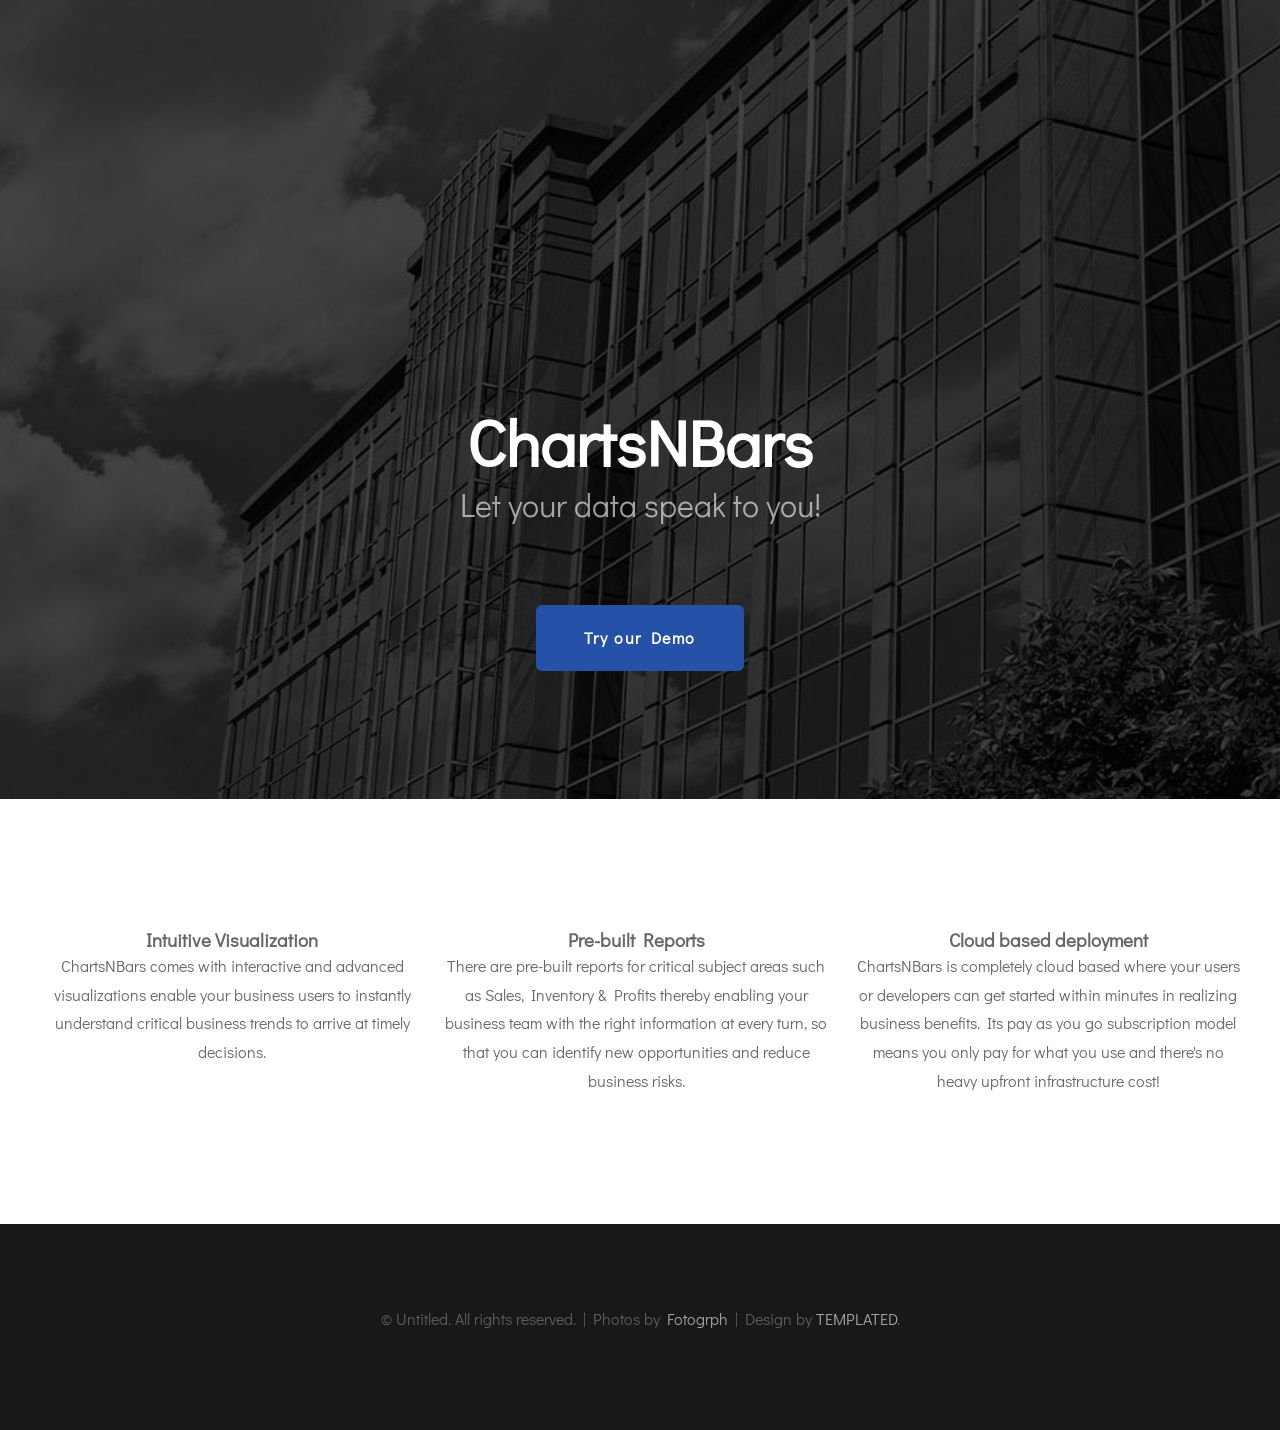
<file: index.html>
<!DOCTYPE html PUBLIC "-//W3C//DTD XHTML 1.0 Strict//EN" "http://www.w3.org/TR/xhtml1/DTD/xhtml1-strict.dtd">
<!--
Design by TEMPLATED
http://templated.co
Released for free under the Creative Commons Attribution License

Name       : Assembly 
Description: A two-column, fixed-width design with dark color scheme.
Version    : 1.0
Released   : 20140330

-->
<html xmlns="http://www.w3.org/1999/xhtml">
<head>
<meta http-equiv="Content-Type" content="text/html; charset=utf-8" />
<title></title>
<meta name="keywords" content="" />
<meta name="description" content="" />
<link href="http://fonts.googleapis.com/css?family=Didact+Gothic" rel="stylesheet" />
<link href="css/default.css" rel="stylesheet" type="text/css" media="all" />
<link href="css/fonts.css" rel="stylesheet" type="text/css" media="all" />

<!--[if IE 6]><link href="default_ie6.css" rel="stylesheet" type="text/css" /><![endif]-->

</head>
<body>
<div id="header-wrapper">
	<div id="header" class="container">
		<div id="logo">
<!--			<h1><a href="#">ChartsNBars</a></h1>-->
		</div>
		<div id="menu">
			<ul>
<!--				<li class="active"><a href="#" accesskey="1" title="">Homepage</a></li>

				<li><a href="#" accesskey="2" title="">Our Clients</a></li>
				<li><a href="#" accesskey="3" title="">About Us</a></li>
				<li><a href="#" accesskey="4" title="">Careers</a></li>
				<li><a href="#" accesskey="5" title="">Contact Us</a></li>
-->
			</ul>
		</div>
	</div>
	<div id="banner" class="container">
		<div class="title">
			<h2>ChartsNBars</h2>
			<span class="byline">Let your data speak to you!</span>
		</div>
		<ul class="actions">
			<li><a href="demo" class="button">Try our Demo</a></li>
		</ul>
	</div>
</div>
<div id="wrapper">
	<div id="three-column" class="container">
		<div class="title">
			
<!--			<span class="byline">Donec leo, vivamus fermentum nibh in augue praesent a lacus at urna congue</span>-->
		</div>
		<div class="boxA">
            <h3>Intuitive Visualization</h3>
			<p>ChartsNBars comes with interactive and advanced visualizations enable your business users to instantly understand critical business trends to arrive at timely decisions.</p>
<!--			<a href="#" class="button button-alt">More Info</a>-->
		</div>
		<div class="boxB">
			<h3>Pre-built Reports</h3>
			<p>There are pre-built reports for critical subject areas such as Sales, Inventory & Profits thereby enabling your business team with the right information at every turn, so that you can identify new opportunities and reduce business risks.</p>
<!--			<a href="#" class="button button-alt">More Info</a>-->
		</div>
		<div class="boxC">
            <h3>Cloud based deployment</h3>
			<p>ChartsNBars is completely cloud based where your users or developers can get started within minutes in realizing business benefits. Its pay as you go subscription model means you only pay for what you use and there's no heavy upfront infrastructure cost!</p>
<!--			<a href="#" class="button button-alt">More Info</a>-->
		</div>
<!--
        <div class="boxD">
			<p>ChartsNBars is completely cloud based where your users or developers can get started within minutes in realizing business benefits. Its pay as you go subscription model means you only pay for what you use and there's no heavy upfront infrastructure cost!</p>
			<a href="#" class="button button-alt">More Info</a>
		</div>
-->
	</div>
</div>
<!--
<div id="welcome">
	<div class="container">
		<div class="title">
			<h2>Fusce ultrices fringilla metus</h2>
			<span class="byline">Donec leo, vivamus fermentum nibh in augue praesent a lacus at urna congue</span>
		</div>
		<p>This is <strong>Assembly</strong>, a free, fully standards-compliant CSS template designed by <a href="http://templated.co" rel="nofollow">TEMPLATED</a>. The photos in this template are from <a href="http://fotogrph.com/"> Fotogrph</a>. This free template is released under the <a href="http://templated.co/license">Creative Commons Attribution</a> license, so you're pretty much free to do whatever you want with it (even use it commercially) provided you give us credit for it. Have fun :) </p>
		<ul class="actions">
			<li><a href="#" class="button">Etiam posuere</a></li>
		</ul>
	</div>
</div>
-->
<div id="copyright" class="container">
	<p>&copy; Untitled. All rights reserved. | Photos by <a href="http://fotogrph.com/">Fotogrph</a> | Design by <a href="http://templated.co" rel="nofollow">TEMPLATED</a>.</p>
</div>
</body>
</html>
</file>
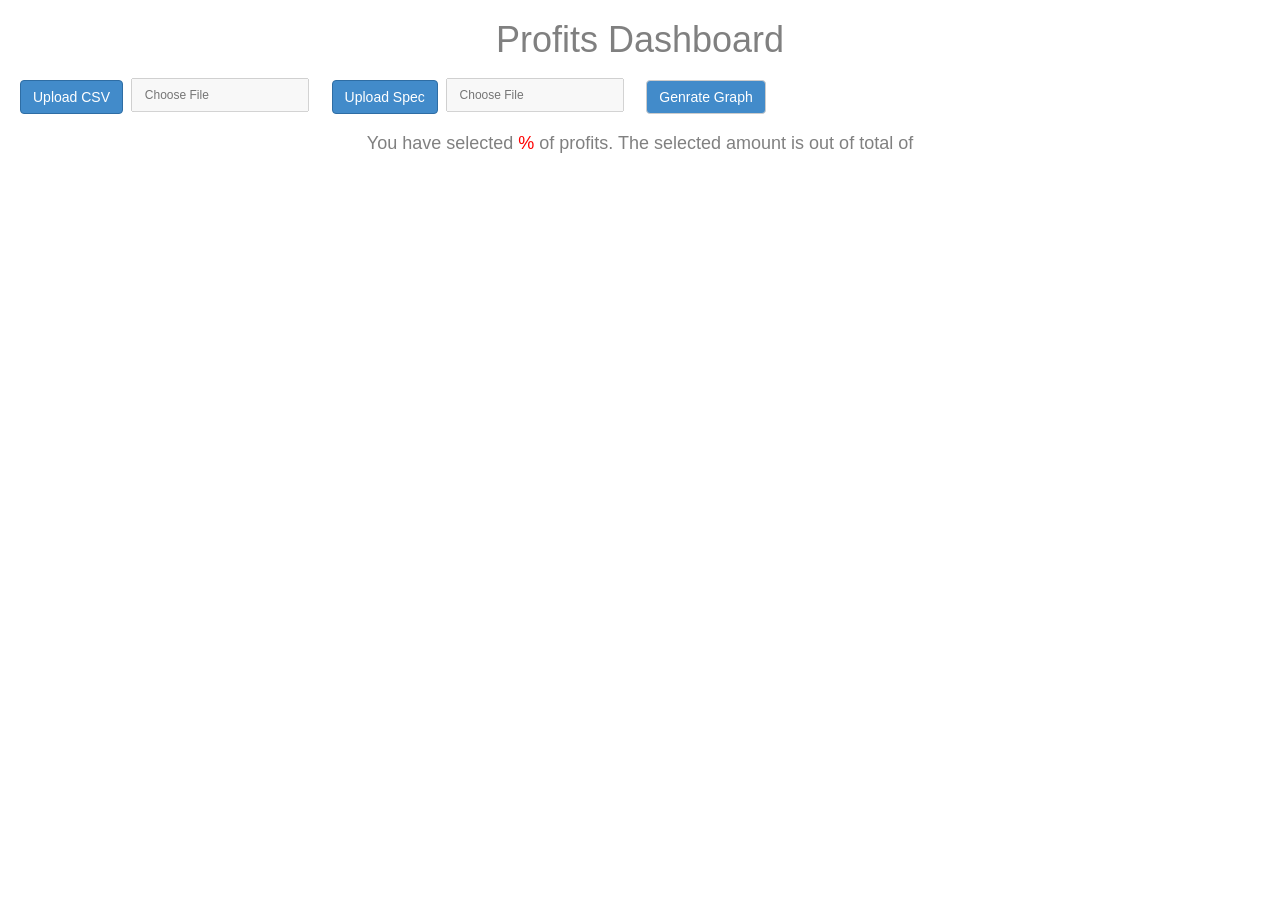
<file: data5.html>
<!DOCTYPE html>
<html>
<head>
    <title>Dashboard</title>
    <link rel="stylesheet" href="https://maxcdn.bootstrapcdn.com/bootstrap/3.2.0/css/bootstrap.min.css">
    <style>
        #time {
            position: relative;  
            width: 300px;
            height: 500px;
        }
        .primary {
            height: 400px;
        }
        .primary rect {
            fill: lightgrey;
        }
        .primary text {
            fill: grey;
            font: 10px sans-serif;
            text-anchor: end;
        }
        #trend {
            fill: grey;
            font: 12px sans-serif;
            text-anchor: end;
        }
        .tertiary {
            height: 400px;
        }
        .tertiary rect {
            fill: lightgrey;
        }
        .tertiary text {
            fill: grey;
            font: 12px sans-serif;
            text-anchor: end;
        }
        #spendpercent {
            color: red;
        }
        body {
            font: 10px sans-serif;
        }

        .axis path,
        .axis line {
            fill: none;
            stroke: #000;
            shape-rendering: crispEdges;
        }

        .x.axis path {
            display: none;
        }

        .line {
            fill: none;
            stroke: steelblue;
            stroke-width: 1.5px;
        }
        
        #numbers {
            color: grey;
        }
        
        h1{
            text-align: center;
            color: grey
        }
        .overlay {
            fill: none;
            pointer-events: all;
        }
        .focus circle {
            fill: none;
            stroke: steelblue;
        }

        .fileUpload {
            position: relative;
            overflow: hidden;
            margin: 10px 5px 10px 10px;
        }
        .fileUpload input.upload {
            position: absolute;
            top: 0;
            right: 0;
            margin: 0;
            padding: 0;
            font-size: 20px;
            cursor: pointer;
            opacity: 0;
            filter: alpha(opacity=0);
            cursor: pointer;
        }
        input, button, select, textarea{
            padding: 8px 12px;
            font-size: 12px;
        }
        .btn{
            background: #428bca;
            color: #fff;
            margin-left: 20px;
        }
        .btn:hover{
            background: #428bca;
            color: #fff;
        }
    </style>
    <meta charset="utf-8">
    <meta name="viewport" content="width=device-width">
</head>    
<body>
    <h1>Profits Dashboard</h1>
   
    <div id="inputs" class="fileUpload btn btn-primary">
        <span>Upload CSV</span>
        <input type="file" id="files" name="files[]" class="upload">
    </div>
    <input id="uploadFile" placeholder="Choose File" disabled="disabled" />

     <div id="json" class="fileUpload btn btn-primary">
        <span>Upload Spec</span>
        <input type="file" id="jsonSpec" name="files[]" class="upload">
    </div>
    <input id="uploadSpec" placeholder="Choose File" disabled="disabled" />

    <input type="button" id="genrate_graph" value="Genrate Graph" class="btn btn-default" />
   <!--output id="list"></output>
   <table id="contents" style="width:100%; height:400px;" border=""></table-->

    <div id="numbers" style="top: 400px; font-size: initial; text-align: center">
        <h4>You have selected <span id="spendpercent" data-var="per" data-format="%.2f" style="fill: red">%</span> of profits. The selected amount is <span data-var=currentspend></span> out of total of <span data-var="totalspend"></span></h4>
    </div>
    <div id="time">
    </div>
</body>

<script src="js/jquery.min.js"></script>
<script src="js/jquery.csv.js"></script>
<script>
    var globalspec = null,
    globaldata = null,
    csvHeaders = new Array(),
    specHeaders = new Array();

  $(document).ready(function() {
    if(isAPIAvailable()) {
      $('#files').bind('change', handleFileSelect);
      $('#jsonSpec').bind('change', handleJsonData);
    }
  });

  function isAPIAvailable() {
    // Check for the various File API support.
    if (window.File && window.FileReader && window.FileList && window.Blob) {
      // Great success! All the File APIs are supported.
      return true;
    } else {
      // source: File API availability - http://caniuse.com/#feat=fileapi
      // source: <output> availability - http://html5doctor.com/the-output-element/
      document.writeln('The HTML5 APIs used in this form are only available in the following browsers:<br />');
      // 6.0 File API & 13.0 <output>
      document.writeln(' - Google Chrome: 13.0 or later<br />');
      // 3.6 File API & 6.0 <output>
      document.writeln(' - Mozilla Firefox: 6.0 or later<br />');
      // 10.0 File API & 10.0 <output>
      document.writeln(' - Internet Explorer: Not supported (partial support expected in 10.0)<br />');
      // ? File API & 5.1 <output>
      document.writeln(' - Safari: Not supported<br />');
      // ? File API & 9.2 <output>
      document.writeln(' - Opera: Not supported');
      return false;
    }
  }

  function handleFileSelect(evt) {
    var files = evt.target.files; // FileList object
    var file = files[0];

    // read the file metadata
    var output = ''
        output += '<span style="font-weight:bold;">' + escape(file.name) + '</span><br />\n';
        output += ' - FileType: ' + (file.type || 'n/a') + '<br />\n';
        output += ' - FileSize: ' + file.size + ' bytes<br />\n';
        output += ' - LastModified: ' + (file.lastModifiedDate ? file.lastModifiedDate.toLocaleDateString() : 'n/a') + '<br />\n';

    $("#uploadFile").val(file.name);    
    // read the file contents
    printTable(file);


    // post the results
   // $('#list').append(output);
  }

 function handleJsonData(evt){
    var files = evt.target.files; // FileList object
    var file = files[0];
    var reader = new FileReader();
    $("#uploadSpec").val(file.name);     
    reader.readAsText(file);
    reader.onload = function(event){
        var text = reader.result;
        var specJson = JSON.stringify(eval(text));
       globalspec = $.parseJSON( specJson );
      // console.log(globalspec);
       for(var rowHeader=0; rowHeader<globalspec.length; rowHeader++){
            specHeaders.push(globalspec[rowHeader].name);
        }       
    };

  }

  function printTable(file) {
    var reader = new FileReader();
    reader.readAsText(file);
    reader.onload = function(event){
      var csv = event.target.result;
    data = $.csv.toObjects(csv);
    globaldata = data;
    for(var rowHeader in data[0]){
        if(rowHeader.indexOf("function ") == -1){
            csvHeaders.push(rowHeader);
        }
      }
      /*for(var row in data) {
        html += '<tr>\r\n';
        for(var item in data[row]) {
          html += '<td>' + data[row][item] + '</td>\r\n';
        }
        html += '</tr>\r\n';
      }*/
      //$('#contents').html(html);
    };
    reader.onerror = function(){ alert('Unable to read ' + file.fileName); };
  }

$("#genrate_graph").click( function(){
    var chk = -1, errorHeader = "";
    for(var i=0; i< specHeaders.length; i++){
        //console.log(specHeaders[i]);
        var chk = $.inArray(specHeaders[i], csvHeaders);
        if(chk == -1){
            errorHeader = specHeaders[i];
            break;
        }
       // console.log($.inArray(specHeaders[i], csvHeaders));
        //console.log(chk);
    }
    if(chk != -1){
        genrateGraph();
    }
    else{
        alert('"'+errorHeader+'"' + ' Field in Spec doesnot match with CSV File Header uploaded !');
    }
});
  
</script>

<script src="js/d3.min.js" charset="utf-8"></script>
<script src="js/crossfilter.min.js"></script>
<script src="js/Tangle/Tangle.js"></script>
<script src="js/Tangle/TangleKit/sprintf.js"></script>
<script src="js/Tangle/TangleKit/TangleKit.js"></script>
<script src="js/Tangle/TangleKit/mootools.js"></script>
<script>
 


    var leftMargin = 120;
    var topMargin = 10;
    var bigNumber = 100;
    var barHeight = 14, width = 300;
    var x = d3.scale.linear().range([0, width]); 
    var title = "Select All";
    var hierarchicalType = "hierarchical"
    
    var globalMapForDimensions = {}
    var cf = null
    // to store state: only data we store to store state.
    var lastClickWasLastRow = false


function genrateGraph(){

    tangle = new Tangle (document.getElementById("numbers"), {
    initialize: function () {
        this.totalspend = 100.0;
        this.currentspend = 100.0;
        this.per = 100.0;
    },
        update: function(){}
    });
/*
*   Read the spec file and print javascript code.
*/



 
   // d3.json('data/spec2.json', function(error, spec){
        if (globalspec.length === 0){
            return
        }
        //globalspec = spec;
        // read the data file.
       // d3.csv('data/data4.csv', function(error, data) {
            //console.log(data);
            //globaldata = data
            cf = crossfilter(data)
            // step 1: paint the unikey with hierarchy.
            globalsum = findSum(data, function(d) { return d["finalRetailPrice"] * d["salesQuantity"];})
            tangle.setValue('currentspend', addCommas(Math.round(globalsum*100)/100))
            tangle.setValue('totalspend', addCommas(Math.round(globalsum*100)/100))
            tangle.setValue('per', Math.round(globalsum/globalsum) * 100);
            paintAll(0, globalsum)
       // });
   // });
}
    
    function GetOrCreateDimension(key){
        var keyDim = null
        if (globalMapForDimensions[key] === undefined){
            keyDim = cf.dimension(function(d){ return d[key];});
            globalMapForDimensions[key] = keyDim
        }
        else {
            keyDim = globalMapForDimensions[key]
        }
        return keyDim
    }
    
    function paintAll(index, sum){
        for (var i = Math.max(index, 0); i < globalspec.length + index; i++)
            {
                if (i >= globalspec.length){
                   break 
                }
                key = globalspec[i]["name"]
                if (key === "" | key === undefined){
                    break
                }
                var keyDim = null
                keyDim = GetOrCreateDimension(key)
                keyDimSpend = keyDim.group().reduceSum(function(d){ return (d["finalRetailPrice"] - d["AV_COST"]) * d["salesQuantity"]; })
                //var topTypes = keyDimSpend.top(bigNumber)
                var leftPos = i * 270 // XXX: calculate left position correctly.
                var type = globalspec[i]["type"]
                var maxNo = Number.parseInt(globalspec[i]["maxItems"])
                if (!Number.isInteger(maxNo)){
                    maxNo = bigNumber
                }
                if (type === 'line'){
                    var topTypes = keyDimSpend.top(maxNo)
                    var margin = {top: 100, right: 20, bottom: 30, left: 50}
                    drawTrendLine(topTypes, sum, margin)
                }
                else {
                    var topTypes = [{key: globalspec[i]['title'], value: 0}, {key: title, value: sum}]
                    topTypes = topTypes.concat(keyDimSpend.top(maxNo))
                    var node = "<svg id='" + key + "' class='tertiary' style='position: absolute left: 150px height: 400px'></svg>"
                    //var addPosition = findPosition(key)
                    //$('#time').add()
                    $('#time').append(node)
                    var newnode = null
                    if (globalspec[i]['name'] === 'item'){
                        newnode = d3.selectAll('#' + key)
                        .attr("width", width)
                        .attr("style", 'visibility: visible;position: absolute;width: 330px;left: 810px;');
                    }
                    else {
                    newnode = d3.selectAll('#' + key)
                        .attr("width", width)
                        .attr("style", 'visibility: visible;position: absolute;width: 330px;left: ' + leftPos + 'px; top: 400px;');
                    }
                    drawBarChart(newnode, topTypes, sum, leftMargin, keyDim, globalspec[i]["hierarchicalcolumns"], 0, i)
                }
                keyDim.filterAll()
            }
            // generate data and call draw trend line.
            // generating data is an issue: 
    }
    
    function camelCase(str){
        if (str.length == 0){
            return str
        }
        return str[0].toUpperCase() + str.substring(1)
    }
    
    function addCommas(nStr)
    {
        nStr += '';
        var x = nStr.split('.');
        var x1 = x[0];
        var x2 = x.length > 1 ? '.' + x[1] : '';
        var rgx = /(\d+)(\d{3})/;
        while (rgx.test(x1)) {
            x1 = x1.replace(rgx, '$1' + ',' + '$2');
        }
        return x1 + x2;
    }
    
    function findPosition(key){
        for (index in globalspec){
            if (globalspec[index]["name"] === key)
                return index
        }
        return -1
    }
    
    function filterInner(key, innerColumns){
        dim = globalMapForDimensions[key]
        dim.filterAll()
        for (var inner = 0; inner < innerColumns.length; inner++){
            dim = globalMapForDimensions[innerColumns[inner]]
            if (dim === undefined){
                // no op.
            }
            else {
                dim.filterAll()
            }
        }
    }
    
    function filterAll(index){
        if (index === undefined | index === 0){
            index = 0
        }
        if (index !== undefined && index >= 0){
            for (var i = index; i < globalspec.length; i++){
                key = globalspec[i]["name"]
                var innerColumns = globalspec[i]["hierarchicalcolumns"]
                filterInner(key, innerColumns)
            }
        }
//        else{ 
//            for (key in globalMapForDimensions){
//                filterInner(key)
//            }
//        }
    }
    
    function deleteChildren(node, index){
        var tosub = Math.min(0, index)
        while ($(node).children().length > Math.abs(index)){
            $(node.children()[$(node).children().length - 1 + tosub]).remove()
        }
    }
    
    function drawBarChart(startElement, topTypes, sum, leftMargin, dimension, hierarchicalNodes, innerIndex, higherIndex){
        for (i = 2; i < topTypes.length; i++){
            if (topTypes[i].value === 0){
                topTypes.splice(i, Number.MAX_VALUE)
            }
        }
        var bar = startElement.selectAll("g")
                .data(topTypes)
                .enter().append("g")
                .attr("transform", function(d, i) { return "translate(0," + i *                     barHeight + ")"; });
        
        var text1 = bar.append("text")
            .attr("x", function(d) { 
            if (d.value === 0) 
            {
                return leftMargin + 10;
            }
                return leftMargin - 10;
             })
            .attr("y", barHeight / 2 + topMargin)
            .attr("dy", ".35em")
            .attr("style", function(d) { 
              if (d.key === title){
                return "fill: rgb(255, 0, 0)";
              }
              else {
                return "fill: lightgrey";
              }})
            .text(function(d) { return d.key; });
    
        var rect = bar.append("rect")
            .attr("margin", 0)
            .attr("width", function(d) { 
                if (d.key === title){
                    return 0
                }
                else{
                    return x(d.value)/500000; 
                }})
            .attr("x", leftMargin)
            .attr("height", barHeight - 1)
            .attr("y", 10);
        
        bar.append("text")
            .attr("x", function(d) {return x(d.value)/500000 + leftMargin + 30;})
            .attr("y", barHeight / 2 + topMargin)
            .attr("dy", ".35em")
            .text(function(d) { 
                if (d.value === 0 | d.key === title){
                    return "";
                }
                else {
                    return Math.round((d.value * 10000)/sum)/100; 
                }
            });
        
        
        // draw the line graph here.
//        var margin = {top: 200, right: 20, bottom: 30, left: 300}
//        var hangingTag = $('#trendingChart')
//        var dataForTrendLine = []
//        drawTrendLine(margin, hangingTag, data)
        
        var nextLevel = hierarchicalNodes[innerIndex]
        
        text1.on('click', function(d){
            if (d.key === title){
                var headDiv = $('#time')
                var currentSvgIndex = $(this).parent().parent().index()
                var currentSVGNode = $(headDiv.children()[currentSvgIndex])
                currentSVGNode.find('rect').each(function(i, e) {
                    e.style.fill = 'lightgrey';});
                currentSVGNode.find('text').each(function(i, e) {
                    e.style.fill = 'lightgrey';});
                $(this).attr('style', "fill: rgb(255, 0, 0)");
                var currentSvgIndex = $(this).parent().parent().index()
                var headDiv = $(this).parent().parent().parent()
                if (lastClickWasLastRow === false){
                    filterAll(currentSvgIndex)
                    deleteChildren(headDiv, currentSvgIndex + 1)
                    tangle.setValue('currentspend', addCommas(Math.round(d.value*100)/100));
            tangle.setValue('per', Math.round((d.value*10000)/globalsum)/100);
                    paintAll(currentSvgIndex + 1, d.value)
                }
                else {
                    filterAll(0)
                    deleteChildren(headDiv, 0)
                    var localSum = findSum(globaldata, function(d) { return (d["finalRetailPrice"] - d["AV_COST"]) * d["salesQuantity"];})
                    tangle.setValue('currentspend', addCommas(Math.round(localSum*100)/100));
            tangle.setValue('per', Math.round((localSum*10000)/globalsum)/100);
                    paintAll(0, localSum)
                }
            }
        })
        rect.on('click', function(d){
            console.log("my val: " + d.value)
            tangle.setValue('currentspend', addCommas(Math.round(d.value*100)/100));
            tangle.setValue('per', Math.round((d.value*10000)/globalsum)/100);
            var headDiv = $('#time')
            var currentSvgIndex = higherIndex
            var parentNode = $(this).parent()
            var currentSVGNode = $(headDiv.children()[currentSvgIndex])
            
            currentSVGNode.find('rect').each(function(i, e) {
                e.style.fill = 'lightgrey';});
            currentSVGNode.find('text').each(function(i, e) {
                e.style.fill = 'lightgrey';});
//            currentSVGNode.find('text').each(function(i, e) {
//                e.style.fill = 'lightgrey';});
//            $(this).parent.find('text').style.fill = 'lightgrey';
            $(this)[0].style.fill = 'red';
            parentNode.find('text')[0].style.fill = 'red';
            parentNode.find('text')[1].style.fill = 'red';
            if (d.key !== title){
                $(this.parentNode).find('text')[0].style.fill = 'red';
            }
            /*
                1. if not last node:
                    1. clear any filter which is due to node which is on the right.
                    2. repaint the current node.
                    3. add the filter of current node.
                    3. re-paint all the nodes on the right.
                else if last node:
                    1. clear all filters.
                    2. repaint the current node.
                    3. add the filter.
                    4. repaint all the nodes on the left.
            */
            // path to div and index
            if (globalspec != null){
                if (globalspec.length >= currentSvgIndex + 1){
                    if (currentSvgIndex === globalspec.length - 1) {
                        // last column.
                        filterAll()
                        deleteChildren(headDiv, -1)
                        // create dimension apply filter of current node.
                        var keyDim = globalMapForDimensions[globalspec[currentSvgIndex]["name"]]
                        keyDim.filter(d.key)
                        paintAll(-1, d.value)
                        // repaint all nodes from 0 to second last.
                        // hack to bring the order back of children.
                        var dup = $('#time').children()[0]
                        $('#time').children()[0].remove()
                        //$(dup).attr('id', $($('#time').children()[0]).attr('id'))
                        $('#time').append(dup)
                        lastClickWasLastRow = true
                    }
                    else {
                        if (lastClickWasLastRow){
                            filterAll()
                            // calculate path to div#time node.
                            // delete the children from currenthigherindex.
                            deleteChildren(headDiv, 0)
                            // apply filter of current node (if any)
                            var keyDim = globalMapForDimensions[globalspec[currentSvgIndex]["name"]]
                            paintAll(- globalspec.length + currentSvgIndex + 1, globalsum)
                            keyDim.filter(d.key)
                            paintAll(currentSvgIndex + 1, d.value)
                        }
                        else {
                            filterAll(currentSvgIndex)
                            // calculate path to div#time node.
                            // delete the children from currenthigherindex.
                            deleteChildren(headDiv, currentSvgIndex + 1)
                            // apply filter of current node (if any)
                            // find higher and inner key
                            var currentHigherKey = globalspec[currentSvgIndex]["name"]
                            var currentNode = $(this).parent()
                            var currentKey = currentNode.parent().attr('id')
                            
                            while(currentKey !== currentHigherKey){
                                var currentDim = globalMapForDimensions[currentKey]
                                var currentVal = $(currentNode.children()[0]).text()
                                currentDim.filter(currentVal)
                                
                                currentNode = currentNode.parent().parent()
                                currentKey = currentNode.parent().attr('id')
                            }
                            var currentVal2 = $(currentNode.children()[0]).text()
                            globalMapForDimensions[currentHigherKey].filter(currentVal2)
                            paintAll(currentSvgIndex + 1, d.value)    
                        }
                        // paint self and following children.
                        lastClickWasLastRow = false
                        
                    }
                }
            }
            if (nextLevel !== undefined){
                var nextNode = parentNode.find('#' + nextLevel)[0]
                visibility = $(nextNode).attr('style')
                if (visibility.indexOf("hidden") == -1)
                {
                     // it is visible so hide it.
                     $(nextNode).attr('style', 'visibility: hidden')
                    // bring the lower svgs up.
                    heightOfNextBar = $(nextNode)[0].getBBox().height - 20
                    var children = parentNode.parent().children()
                    for (i = parentNode.index() + 1; i < children.length; i++){
                        var trans = $(parentNode.parent().children()[i]).attr('transform')
                        var substr = 'translate(0,'
                        var start = trans.indexOf(substr) + substr.length
                        var end = trans.indexOf(')')
                        var num = trans.substring(start, end)
                        $(parentNode.parent().children()[i]).attr('transform', 'translate(0,' + (Number(num) - Number(heightOfNextBar)) + ')')
                    } 
//                     var currentval = $(this).attr('transform')
//                     var newval = 'translate(0, 39)'
//                     $($(this).parent().parent().children()[$(this).index() + 1]).attr('transform', newval)
                }
                 else {
                    $(nextNode).attr('style', 'visibility: visible')
                    // push the lower svgs down.
                    heightOfNextBar = $(nextNode)[0].getBBox().height - 20
                    var children = parentNode.parent().children()
                    for (i = parentNode.index() + 1; i < children.length; i++){
                        var trans = $(parentNode.parent().children()[i]).attr('transform')
                        var substr = 'translate(0,'
                        var start = trans.indexOf(substr) + substr.length
                        var end = trans.indexOf(')')
                        var num = trans.substring(start, end)
                        $(parentNode.parent().children()[i]).attr('transform', 'translate(0,' + (Number(num) + Number(heightOfNextBar)) + ')')
                    }
                 }
            }
        })
        
        if (hierarchicalNodes[innerIndex] !== undefined){
                topTypes.forEach(function(d, i){
                    dimension.filterAll()
                    if (i === 0){
                        
                    }
                    else {
                        dimension.filterExact(d.key)
                        var tmpName = "secondary"
                        newdimensionname = hierarchicalNodes[innerIndex]
                        var node = "<svg id='" + newdimensionname + "' class='" + tmpName+ "'></svg>"
                        $(bar[0][i]).append(node)
                        var newnode = d3.selectAll('#' + newdimensionname)
                                        .attr("width", width)
                                        .attr("style", 'visibility: hidden');
                        if (newnode[0].length > 1){
                            newnode[0].splice(0, 1)
                        }
                         // dimension.
                        var newtoptypes = null
                        
                        var newdimension = GetOrCreateDimension(newdimensionname)
                        var newdimensionSpend = newdimension.group().reduceSum(function(d){return (d["finalRetailPrice"] - d["AV_COST"]) * d["salesQuantity"];})
                             newtoptypes = [{key: "", value: 0}]
                             newtoptypes = newtoptypes.concat(newdimensionSpend.top(bigNumber))
//                        var newtoptypes = newdimensionSpend.top(bigNumber)
                             newsum = d.value
                        drawBarChart(newnode, newtoptypes, newsum, leftMargin + 30, newdimension, hierarchicalNodes, innerIndex + 1, higherIndex)
                        dimension.filterAll()
                    }
                });
            }
    }
    
    var parseMonth = d3.time.format("%b").parse,
    bisectDate = d3.bisector(function(d) { 
        return d.key; }).left,
    formatValue = d3.format(",.2f"),
    formatCurrency = function(d) { return "Rs" + formatValue(d); };

    function drawTrendLine(data, sum, margin){     
    //        var margin = {top: 20, right: 20, bottom: 30, left: 50},
        var width = 720 - margin.left - margin.right,
            height = 375 - margin.top - margin.bottom;

        var x = d3.time.scale()
            .range([0, width]);

        var y = d3.scale.linear()
            .range([height, 0]);

        var xAxis = d3.svg.axis()
            .scale(x)
            .orient("bottom");

        var yAxis = d3.svg.axis()
            .scale(y)
            .orient("left");

        var line = d3.svg.line()
            .x(function(d) { return x(d.key); })
            .y(function(d) { return y(d.value); });

        var svg = d3.select("#time").append("svg")
            .attr("id", "trend")
            .attr("width", width + margin.left + margin.right)
            .attr("height", height + margin.top + margin.bottom)
            .attr("style", "position: absolute; top: -100")
            .append("g")
            .attr("transform", "translate(" + margin.left + "," + margin.top + ")");
            
        data.forEach(function(d){
            d.key = parseMonth(d.key);
            d.value = +d.value;
        })
        
        data.sort(function(a, b) { return d3.ascending(a['key'], b['key']) })

      x.domain(d3.extent(data, function(d) { return d.key; }));
      y.domain(d3.extent(data, function(d) { return d.value; }));

      svg.append("g")
          .attr("class", "x axis")
          .attr("transform", "translate(0," + height + ")")
          .call(xAxis)
//          .append("text")
//          .attr("x", 500)
//          .attr("dx", ".71em")
//          .style("text-anchor", "end")
//          .text("Months");

      svg.append("g")
          .attr("class", "y axis")
          .call(yAxis)
        .append("text")
          .attr("transform", "rotate(-90)")
          .attr("y", 6)
          .attr("dy", ".71em")
          .style("text-anchor", "end")
          .text("Profits");

      svg.append("path")
          .datum(data)
          .attr("class", "line")
          .attr("d", line);
        
    var focus = svg.append("g")
      .attr("class", "focus")
      .style("display", "none");

      focus.append("circle")
          .attr("r", 4.5);

      focus.append("text")
          .attr("x", 9)
          .attr("dy", ".35em");

      svg.append("rect")
          .attr("class", "overlay")
          .attr("width", width)
          .attr("height", height)
          .on("mouseover", function() { focus.style("display", null); })
          .on("mouseout", function() { focus.style("display", "none"); })
          .on("mousemove", mousemove);
    
    function mousemove() {
        var x0 = x.invert(d3.mouse(this)[0]),
            i = bisectDate(data, x0, 1),
            d0 = data[i - 1],
            d1 = data[i],
            d = x0 - d0.key > d1.key - x0 ? d1 : d0;
        focus.attr("transform", "translate(" + x(d.key) + "," + y(d.value) + ")");
        focus.select("text").text(formatCurrency(d.value));
    }
}
    
    
    function findSum(arr, func) {
        var sum = 0
        for (val in arr){
            computedVal = func(arr[val])
            var parsedVal = parseFloat(computedVal)
            if (!isNaN(parsedVal)){
                sum += parsedVal
            }
            else {
                return sum   
            }
         //   console.log(sum)
        }
      //  console.log(sum)
        return sum;
    }
</script>
</file>
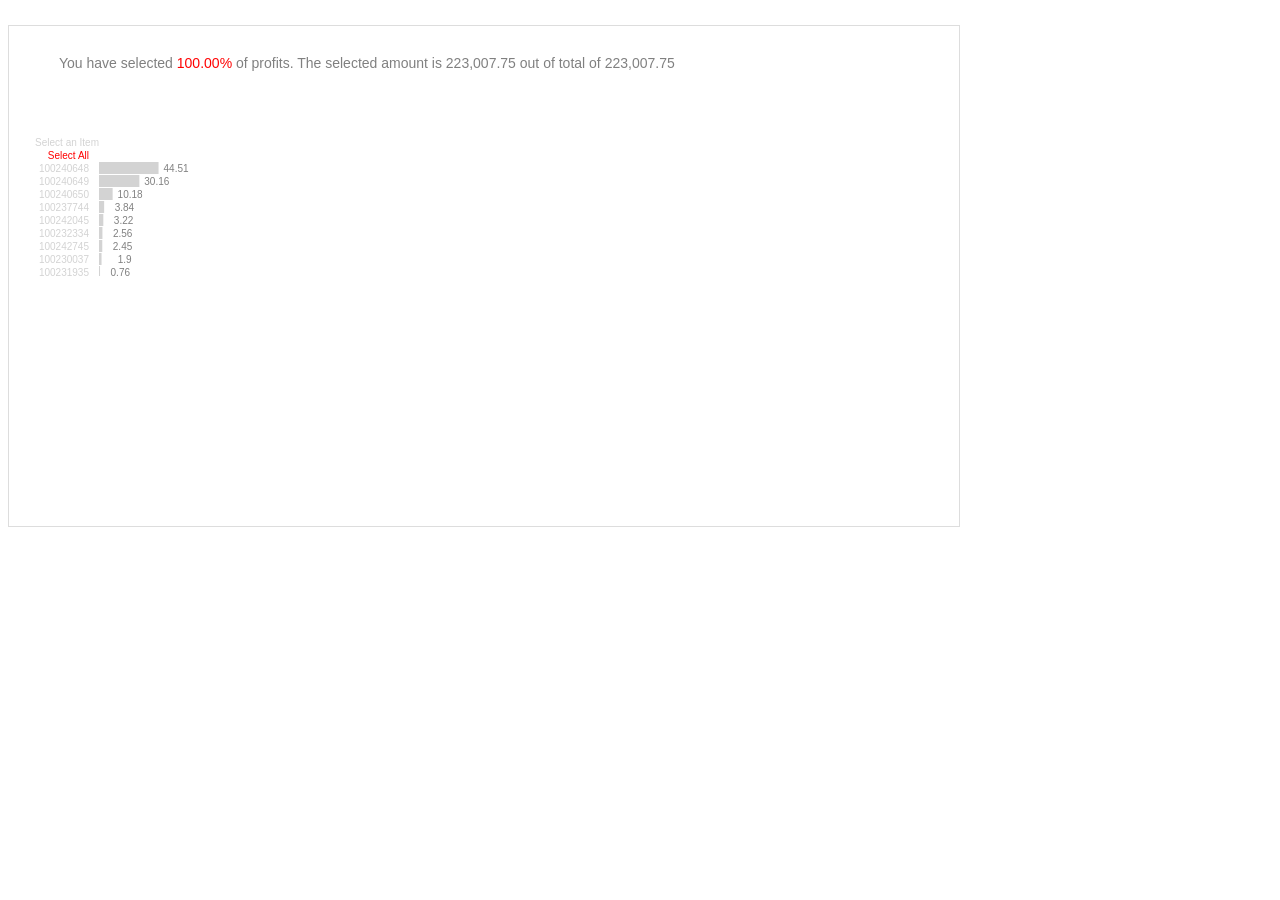
<file: draw.html>
<!DOCTYPE html>
<meta charset="utf-8">
<style>
#cardjumble {
        position: relative;
        width: 950px;
        height: 500px;
        border: 1px solid #ddd;
        margin-top: 25px;
        margin-bottom: 25px
}

    #cardtype {
        position: absolute;
        left: 10px;
        top: 100px;
        width: 300px;
    }
    #category {
        position: absolute;
        left: 250px;
        top: 100px;
        width: 240px;
        margin-left: 20
    }
    #city {
        position: absolute;
        left: 490px;
        top: 100px;
        width: 200px;
        height: 300px;
    }
    #numbers {
        position: absolute;
        left: 50px;
        top: 10px;
        width: 850px;
    }
/*
    .primary {
        position: relative;
    }
    .secondary {
        position: relative;
    }
    .third {
        position: relative;
    }
*/

#cardany{
    fill: grey;
  font: 10px sans-serif;
  text-anchor: end;   
}
    
.primary rect {
  fill: lightgrey;
}
.primary text {
  fill: grey;
  font: 10px sans-serif;
  text-anchor: end;
}

#spendpercent {
    color: red;
}
.secondary rect {
  fill: lightgrey;
}
.secondary text {
  fill: grey;
  font: 10px sans-serif;
  text-anchor: end;
}
    
.third rect {
  fill: lightgrey;
}
.third text {
  fill: grey;
  font: 10px sans-serif;
  text-anchor: end;
}
   
h4{
    color: grey;
    font: 14px sans-serif;
    text-anchor: end;
}
</style>
<body>
<div id="cardjumble">
<div id="cardtype">
    <svg class="primary">
        
    </svg>
</div>
<div id="category" style="display: block;">
    <svg class="secondary">
        
    </svg>
</div>
<div id="city" style="display: block;">
    <svg class="third">
        
    </svg>
</div>
<div id="numbers">
    <h4>You have selected <span id="spendpercent" data-var="per" data-format="%.2f" style="fill: red">%</span> of profits. The selected amount is <span data-var=currentspend></span> out of total of <span data-var="totalspend"></span></h4>
</div>
</div>
</body>
<script src="js/d3.min.js" charset="utf-8"></script>
<script src="js/jquery.min.js"></script>
<script src="js/Tangle/Tangle.js"></script>
<script src="js/Tangle/TangleKit/sprintf.js"></script>
<script src="js/Tangle/TangleKit/TangleKit.js"></script>
<script src="js/Tangle/TangleKit/mootools.js"></script>
<script src="js/crossfilter.min.js"></script>
<script>
    var width = 300,
    barHeight = 13;

    tangle = new Tangle (document.getElementById("numbers"), {
    initialize: function () {
        this.totalspend = 100.0
        this.currentspend = 100.0;
        this.per = 100.0
    },
    update: function (val1, val2) {
//        this.calories = this.cookies * this.caloriesPerCookie;
//        this.dailyPercent = 100 * this.calories / this.dailyCalories;
//        this.totalspend = val1
//        this.totaltransactions = val2
    }
});
    
var x = d3.scale.linear()
    .range([0, width]);
var leftMargin = 80;
    var topMargin = 10;
title = "Select All";
headerForCard = "Select an Item";
headerForCategory = "Select a Location";
headerForCity = "Select a Supplier";
totalitems = 18
d3.csv("joineddata.csv", function(error, data){
    cf = crossfilter(data);
    cardDim = cf.dimension(function (d) { return d["ITEM"];});
    cardDim.filterAll();
    cardSpend = cardDim.group().reduceSum(function(d) {
            return (d["finalRetailPrice"] - d["AV_COST"]) * d["salesQuantity"];});
        // draw the bar chart for card spend.
    var topTypes = [{key: headerForCard, value: 0}, {key: title, value: 0}]
    topTypes = topTypes.concat(cardSpend.top(totalitems))
    globalsum = findSum(data, function(d) {
            return (d["finalRetailPrice"] - d["AV_COST"]) * d["salesQuantity"];})
    tangle.setValue('totalspend', addCommas(Math.round(globalsum*100)/100))
    var chart = d3.select(".primary")
        .attr("width", width)
        .attr("style", "margin: 0");
    categoryDim = null
    cityDim = null
    drawBarChart(chart, topTypes, leftMargin, globalsum, 500000);

//    $('#category').find('g').on('click', function (d) {
//        console.log("in secondary");
//  //  filteredDataCardType = cardDim.filter(d.currentTarget.__data__.key)
//    debugger;
//  //  $('#tertiary').find('g').remove();
//    categoryDim.filterExact(d.currentTarget.__data__.key)
//    cityDim = cf.dimension(function(d) { return d["city"]; });
//    citySpend = cityDim.group().reduceSum(function(d) { return d["spend"];});
//    topTypes = citySpend.top(20);
//    var secondary = d3.select(".tertiary")
//        .attr("width", width)
//        .attr("style", "margin: 0");
//    drawBarChart(secondary, topTypes, leftMargin + 400,                                 d.currentTarget.__data__.value);
//  //  debugger;
//});
//$('#cardtype').find('g').on('click', function (d) {
//  //  filteredDataCardType = cardDim.filter(d.currentTarget.__data__.key)
//    debugger;
////    $('#secondary').find('g').remove();
//    cardDim.filterExact(d.currentTarget.__data__.key)
//    categoryDim = cf.dimension(function(d) { return d["category"]; });
//    categorySpend = categoryDim.group().reduceSum(function(d) { return d["spend"];});
//    topTypes = categorySpend.top(10);
//    var secondary = d3.select(".secondary")
//        .attr("width", width)
//        .attr("style", "margin: 0");
//    drawBarChart(secondary, topTypes, leftMargin + 200, d.currentTarget.__data__.value);
//  //  debugger;
//});
    });
    
    function drawBarChart(startElement, topTypes, leftMargin, sum, divisor, totalsum){
        console.log("sum: " + sum);
        tangle.setValue('currentspend', addCommas(Math.round(sum*100)/100));
        tangle.setValue('per', Math.round((sum*10000)/globalsum)/100);
        bar = startElement.selectAll("g")
                .data(topTypes)
                .enter().append("g")
                .attr("transform", function(d, i) { return "translate(0," + i *                     barHeight + ")"; });
        bar.append("text")
            .attr("x", function(d) { if (d.key === headerForCard | d.key === headerForCategory | d.key === headerForCity) {
                return leftMargin;
            }
                return leftMargin - 10; })
            .attr("y", barHeight / 2 + topMargin)
            .attr("dy", ".35em")
            .attr("style", function(d) { if (d.key === title){
                                            return "fill: rgb(255, 0, 0)";
                                            }
                                        else {
                                            return "fill: lightgrey";
                                        }})
            .text(function(d) { return d.key; });
    
        bar.append("rect")
            .attr("margin", 0)
            .attr("width", function(d) { return x(d.value)/divisor; })
            .attr("x", leftMargin)
            .attr("height", barHeight - 1)
            .attr("y", 10);
        
        bar.append("text")
            .attr("x", function(d) {return x(d.value)/divisor + leftMargin + 30;})
            .attr("y", barHeight / 2 + topMargin)
            .attr("dy", ".35em")
            .text(function(d) { if (d.value === 0){
                                    return "";
                                }
                                else {
                                   return Math.round((d.value * 10000)/sum)/100; 
                                }
                                });
        
        addition = 80;
        bar.on('click', function(d) {
            if (d.key === headerForCard | d.key === headerForCategory | d.key === headerForCity){
                return;
            }
            $(this.parentNode).find('rect').each(function(i, e) {
                e.style.fill = 'lightgrey';});
            $(this.parentNode).find('text').each(function(i, e) {
                e.style.fill = 'lightgrey';});
            $(this.parentNode).find('text').each(function(i, e) {
                e.style.fill = 'lightgrey';});
//            $(this).parent.find('text').style.fill = 'lightgrey';
            $(this).find('rect')[0].style.fill = 'red';
            $(this).find('text')[0].style.fill = 'red';
            $(this).find('text')[1].style.fill = 'red';
            if (d.key !== title){
                $(this.parentNode).find('text')[0].style.fill = 'red';
            }
            nextsum = d.value
            if ("primary" === this.parentElement.className.baseVal){
                $('.secondary').find('g').remove();
                $('.third').find('g').remove();
                cardDim.filterAll()
                if (categoryDim != null){
                    categoryDim.filterAll()
                    categoryDim.dispose()
                }
                if (cityDim != null){
                    cityDim.filterAll()
                }
                if (categoryDim != null){
                 categoryDim.filterAll()   
                }
                if (cityDim != null){
                    cityDim.filterAll()
                }
                cardDim.filterAll()
                if (d.key === title){
                    cardDim.filterAll()
                    nextsum = globalsum
                    divisor = 500000;
                }
                else {
                    if (categoryDim != null){
                        categoryDim.dispose()
                    }
                    if (cityDim != null){
                        cityDim.dispose()
                    }
                    cardDim.dispose()
                    cardDim = cf.dimension(function(d) { return d["ITEM"];});
                    cardDim.filterExact(d.key)
                    divisor = 500000;
                    nextsum = d.value
                }
                categoryDim = cf.dimension(function(d) { return d["LOC"]; });
                categorySpend = categoryDim.group().reduceSum(function(d) { return (d["finalRetailPrice"] - d["AV_COST"]) * d["salesQuantity"];});
                topTypes = [{key: headerForCategory, value: 0}, {key: title, value: 0}]
                topTypes = topTypes.concat(categorySpend.top(15))
                var secondary = d3.select(".secondary")
                    .attr("width", width)
                    .attr("style", "margin: 0");
            }
            else if ("secondary" === this.parentElement.className.baseVal){
                debugger;
                $('.third').find('g').remove();
                if (cityDim != null){
                    cityDim.filterAll()
                    cityDim.dispose()
                //    divisor = 40000000
                }
                else {
                //    divisor = 50000000;
                }
                categoryDim.filterAll()
                divisor = 5000000;
                if (d.key === title){
                    nextsum = sum
                    divisor = 500000
                    categoryDim.filterAll()
                }
                else {
                    categoryDim.filterExact(d.key)
                    if (cityDim != null){
                        cityDim.dispose()
                    }
                    divisor = 500000
                    nextsum = d.value
                }
                cityDim = cf.dimension(function(d) { return d["SUPPLIER"]; });
                citySpend = cityDim.group().reduceSum(function(d) { return (d["finalRetailPrice"] - d["AV_COST"]) * d["salesQuantity"];});
                var topTypes = [{key: headerForCity, value: 0}, {key: title, value: 0}]
                
                topTypes = topTypes.concat(citySpend.top(5))
                var secondary = d3.select(".third")
                    .attr("width", 200)
                    .attr("height", 500)
                    .attr("style", "margin: 0");
                addition = 0;
            }
            else if ("third" === this.parentElement.className.baseVal){
                $('.primary').find('g').remove();
                $('.secondary').find('g').remove();
                cardDim.filterAll()
            //    cardDim.dispose()
                categoryDim.filterAll()
                cityDim.filterAll()
            //    categoryDim.dispose()
                if (d.key === title){
                    nextsum = sum
                    cityDim.filterAll()
                    divisor = 500000;
                }
                else {
                    cityDim.filterExact(d.key)
                    nextsum = d.value
//                    citygroup = cityDim.group().reduceSum(function(d) { return d["spend"];})
//                    var citydata = citygroup.top(100)
//                    debugger;
//                    for (val in citydata){
//                        console.log(val.key)
//                        if (citydata[val].key === d.key){
//                            console.log("match found")
//                            nextsum = citydata[val].value
//                        }
//                    }
//                    console.log(citygroup[d.key])
                    divisor = 500000;
                }
        //        cardDim = cf.dimension(function(d) { return d["card"];});
                cardSpend = cardDim.group().reduceSum(function(d) { return (d["finalRetailPrice"] - d["AV_COST"]) * d["salesQuantity"];});
                var topTypes = [{key: headerForCard, value: 0}, {key: title, value: 0}]
                topTypes = topTypes.concat(cardSpend.top(20))
                var secondary = d3.select(".primary")
                    .attr("width", width)
                    .attr("style", "margin: 0");
                addition = 0;
                drawBarChart(secondary, topTypes, leftMargin + 0, nextsum, divisor);        
        //        categoryDim = cf.dimension(function(d) { return d["category"];});
                categorySpend = categoryDim.group().reduceSum(function(d) { return (d["finalRetailPrice"] - d["AV_COST"]) * d["salesQuantity"];});
                topTypes = [{key: headerForCategory, value: 0}, {key: title, value: 0}]
                topTypes = topTypes.concat(categorySpend.top(15))
                var secondary = d3.select(".secondary")
                    .attr("width", width)
                    .attr("style", "margin: 0");
         //       divisor = 40000000;
                addition = 0;
            }
            drawBarChart(secondary, topTypes, leftMargin + 0, nextsum, divisor, sum);
        });
    }
    
    function addCommas(nStr)
    {
        nStr += '';
        var x = nStr.split('.');
        var x1 = x[0];
        var x2 = x.length > 1 ? '.' + x[1] : '';
        var rgx = /(\d+)(\d{3})/;
        while (rgx.test(x1)) {
            x1 = x1.replace(rgx, '$1' + ',' + '$2');
        }
        return x1 + x2;
    }
        
    function findSum(arr, func) {
        var sum = 0
        for (val in arr){
            computedVal = func(arr[val])
            var parsedVal = parseFloat(computedVal)
            if (!isNaN(parsedVal)){
                sum += parsedVal
            }
            else {
                return sum   
            }
         //   console.log(sum)
        }
      //  console.log(sum)
        return sum;
    }
</script>
</file>
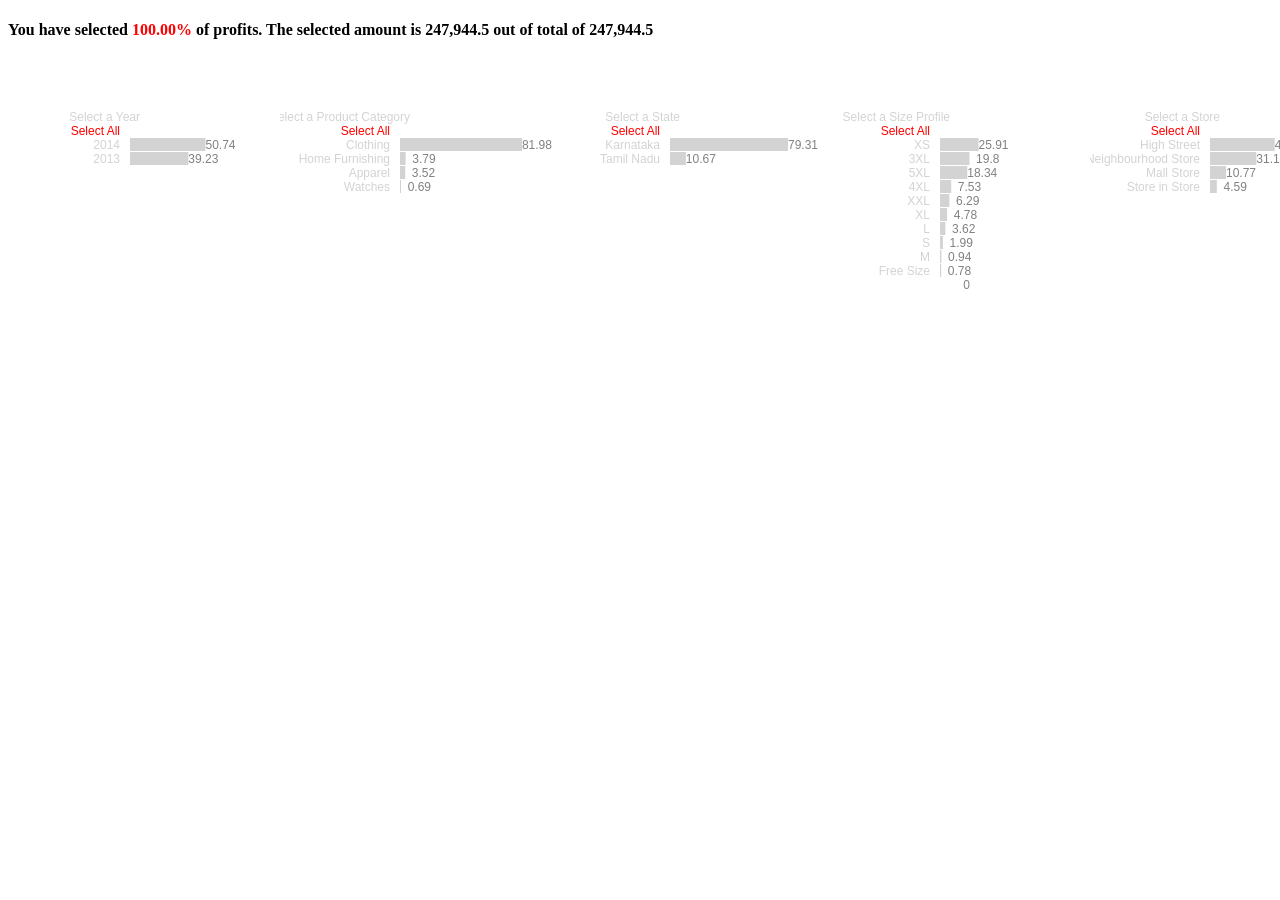
<file: draw3.html>
<!DOCTYPE html>
<meta charset="utf-8">
<style>
    #time {
        position: absolute;
        left: 10px;
        top: 100px;
        width: 300px;
        height: 500px;
    }
    .primary {
        height: 400px;
    }
    .primary rect {
        fill: lightgrey;
    }
    .primary text {
        fill: grey;
        font: 10px sans-serif;
        text-anchor: end;
    }
    .tertiary {
        height: 400px;
    }
    .tertiary rect {
        fill: lightgrey;
    }
    .tertiary text {
        fill: grey;
        font: 12px sans-serif;
        text-anchor: end;
    }
    #spendpercent {
    color: red;
}
</style>
<body>
<div id="numbers">
    <h4>You have selected <span id="spendpercent" data-var="per" data-format="%.2f" style="fill: red">%</span> of profits. The selected amount is <span data-var=currentspend></span> out of total of <span data-var="totalspend"></span></h4>
</div>
<div id="time">
 
 </div>
</body>
<script src="js/d3.min.js" charset="utf-8"></script>
<script src="js/jquery.min.js"></script>
<script src="js/crossfilter.min.js"></script>
<script src="js/Tangle/Tangle.js"></script>
<script src="js/Tangle/TangleKit/sprintf.js"></script>
<script src="js/Tangle/TangleKit/TangleKit.js"></script>
<script src="js/Tangle/TangleKit/mootools.js"></script>
<script>
    
    tangle = new Tangle (document.getElementById("numbers"), {
    initialize: function () {
        this.totalspend = 100.0
        this.currentspend = 100.0;
        this.per = 100.0
    },
        update: function(){}
    });
/*
*   Read the spec file and print javascript code.
*/
    var leftMargin = 120;
    var topMargin = 10;
    var bigNumber = 100;
    var barHeight = 14, width = 300;
    var x = d3.scale.linear()
                .range([0, width]); 
    var headerForYear = "Select A ", title = "Select All";
    var hierarchicalType = "hierarchical"
    var globalspec = null
    var globalMapForDimensions = {}
    var cf = null
    var globaldata = null
    // to store state: only data we store to store state.
    var lastClickWasLastRow = false
 
    d3.json('data/spec.json', function(error, spec){
        if (spec.length === 0){
            return
        }
        globalspec = spec
        // read the data file.
        d3.csv('data/data4.csv', function(error, data) {
            globaldata = data
            cf = crossfilter(data)
            // step 1: paint the unikey with hierarchy.
            globalsum = findSum(data, function(d) { return d["finalRetailPrice"] * d["salesQuantity"];})
            tangle.setValue('currentspend', addCommas(Math.round(globalsum*100)/100))
            tangle.setValue('totalspend', addCommas(Math.round(globalsum*100)/100))
            tangle.setValue('per', Math.round(globalsum/globalsum) * 100);
            paintAll(0, globalsum)
        });
    });
    
    function GetOrCreateDimension(key){
        var keyDim = null
        if (globalMapForDimensions[key] === undefined){
            keyDim = cf.dimension(function(d){ return d[key];});
            globalMapForDimensions[key] = keyDim
        }
        else {
            keyDim = globalMapForDimensions[key]
        }
        return keyDim
    }
    
    function paintAll(index, sum){
        for (var i = Math.max(index, 0); i < globalspec.length + index; i++)
            {
                if (i >= globalspec.length){
                   break 
                }
                key = globalspec[i]["name"]
                if (key === "" | key === undefined){
                    break
                }
                var keyDim = null
                keyDim = GetOrCreateDimension(key)
                keyDimSpend = keyDim.group().reduceSum(function(d){ return (d["finalRetailPrice"] - d["AV_COST"]) * d["salesQuantity"]; })
                var topTypes = [{key: globalspec[i]['title'], value: 0}, {key: title, value: sum}]
                topTypes = topTypes.concat(keyDimSpend.top(bigNumber))
                //var topTypes = keyDimSpend.top(bigNumber)
                var node = "<svg id='" + key + "' class='tertiary' style='position: absolute left: 150px height: 400px'></svg>"
                var addPosition = findPosition(key)
                $('#time').add()
                $('#time').append(node)
                var leftPos = i * 270
                var newnode = d3.selectAll('#' + key)
                    .attr("width", width)
                    .attr("style", 'visibility: visible;position: absolute;width: 330px;left: ' + leftPos + 'px;');
                drawBarChart(newnode, topTypes, sum, leftMargin, keyDim, globalspec[i]["hierarchicalcolumns"], 0, i)
                keyDim.filterAll()
            }
    }
    
    function camelCase(str){
        if (str.length == 0){
            return str
        }
        return str[0].toUpperCase() + str.substring(1)
    }
    
    function addCommas(nStr)
    {
        nStr += '';
        var x = nStr.split('.');
        var x1 = x[0];
        var x2 = x.length > 1 ? '.' + x[1] : '';
        var rgx = /(\d+)(\d{3})/;
        while (rgx.test(x1)) {
            x1 = x1.replace(rgx, '$1' + ',' + '$2');
        }
        return x1 + x2;
    }
    
    function findPosition(key){
        for (index in globalspec){
            if (globalspec[index]["name"] === key)
                return index
        }
        return -1
    }
    
    function filterInner(key, innerColumns){
        dim = globalMapForDimensions[key]
        dim.filterAll()
        for (var inner = 0; inner < innerColumns.length; inner++){
            dim = globalMapForDimensions[innerColumns[inner]]
            if (dim === undefined){
                // no op.
            }
            else {
                dim.filterAll()
            }
        }
    }
    
    function filterAll(index){
        if (index === undefined | index === 0){
            index = 0
        }
        if (index !== undefined && index >= 0){
            for (var i = index; i < globalspec.length; i++){
                key = globalspec[i]["name"]
                var innerColumns = globalspec[i]["hierarchicalcolumns"]
                filterInner(key, innerColumns)
            }
        }
//        else{ 
//            for (key in globalMapForDimensions){
//                filterInner(key)
//            }
//        }
    }
    
    function deleteChildren(node, index){
        var tosub = Math.min(0, index)
        while ($(node).children().length > Math.abs(index)){
            $(node.children()[$(node).children().length - 1 + tosub]).remove()
        }
    }
    
    function drawBarChart(startElement, topTypes, sum, leftMargin, dimension, hierarchicalNodes, innerIndex, higherIndex){
        for (i = 2; i < topTypes.length; i++){
            if (topTypes[i].value === 0){
                topTypes.splice(i, Number.MAX_VALUE)
            }
        }
        var bar = startElement.selectAll("g")
                .data(topTypes)
                .enter().append("g")
                .attr("transform", function(d, i) { return "translate(0," + i *                     barHeight + ")"; });
        
        var text1 = bar.append("text")
            .attr("x", function(d) { 
                debugger
             if (d.value === 0) 
             {
                return leftMargin + 10;
             }
                return leftMargin - 10;
             })
            .attr("y", barHeight / 2 + topMargin)
            .attr("dy", ".35em")
            .attr("style", function(d) { 
              if (d.key === title){
                return "fill: rgb(255, 0, 0)";
              }
              else {
                return "fill: lightgrey";
              }})
            .text(function(d) { return d.key; });
    
        var rect = bar.append("rect")
            .attr("margin", 0)
            .attr("width", function(d) { 
                if (d.key === title){
                    return 0
                }
                else{
                    return x(d.value)/500000; 
                }})
            .attr("x", leftMargin)
            .attr("height", barHeight - 1)
            .attr("y", 10);
        
        bar.append("text")
            .attr("x", function(d) {return x(d.value)/500000 + leftMargin + 30;})
            .attr("y", barHeight / 2 + topMargin)
            .attr("dy", ".35em")
            .text(function(d) { 
                if (d.value === 0 | d.key === title){
                    return "";
                }
                else {
                    return Math.round((d.value * 10000)/sum)/100; 
                }
            });
        
        
        var nextLevel = hierarchicalNodes[innerIndex]
        
        text1.on('click', function(d){
            if (d.key === title){
                var headDiv = $('#time')
                var currentSvgIndex = $(this).parent().parent().index()
                var currentSVGNode = $(headDiv.children()[currentSvgIndex])
                currentSVGNode.find('rect').each(function(i, e) {
                    e.style.fill = 'lightgrey';});
                currentSVGNode.find('text').each(function(i, e) {
                    e.style.fill = 'lightgrey';});
                $(this).attr('style', "fill: rgb(255, 0, 0)");
                var currentSvgIndex = $(this).parent().parent().index()
                var headDiv = $(this).parent().parent().parent()
                if (lastClickWasLastRow === false){
                    filterAll(currentSvgIndex)
                    deleteChildren(headDiv, currentSvgIndex + 1)
                    tangle.setValue('currentspend', addCommas(Math.round(d.value*100)/100));
            tangle.setValue('per', Math.round((d.value*10000)/globalsum)/100);
                    paintAll(currentSvgIndex + 1, d.value)
                }
                else {
                    filterAll(0)
                    deleteChildren(headDiv, 0)
                    var localSum = findSum(globaldata, function(d) { return (d["finalRetailPrice"] - d["AV_COST"]) * d["salesQuantity"];})
                    tangle.setValue('currentspend', addCommas(Math.round(localSum*100)/100));
            tangle.setValue('per', Math.round((localSum*10000)/globalsum)/100);
                    paintAll(0, localSum)
                }
            }
        })
        rect.on('click', function(d){
            console.log("my val: " + d.value)
            tangle.setValue('currentspend', addCommas(Math.round(d.value*100)/100));
            tangle.setValue('per', Math.round((d.value*10000)/globalsum)/100);
            var headDiv = $('#time')
            var currentSvgIndex = higherIndex
            var parentNode = $(this).parent()
            var currentSVGNode = $(headDiv.children()[currentSvgIndex])
            
            currentSVGNode.find('rect').each(function(i, e) {
                e.style.fill = 'lightgrey';});
            currentSVGNode.find('text').each(function(i, e) {
                e.style.fill = 'lightgrey';});
//            currentSVGNode.find('text').each(function(i, e) {
//                e.style.fill = 'lightgrey';});
//            $(this).parent.find('text').style.fill = 'lightgrey';
            $(this)[0].style.fill = 'red';
            parentNode.find('text')[0].style.fill = 'red';
            parentNode.find('text')[1].style.fill = 'red';
            if (d.key !== title){
                $(this.parentNode).find('text')[0].style.fill = 'red';
            }
            /*
                1. if not last node:
                    1. clear any filter which is due to node which is on the right.
                    2. repaint the current node.
                    3. add the filter of current node.
                    3. re-paint all the nodes on the right.
                else if last node:
                    1. clear all filters.
                    2. repaint the current node.
                    3. add the filter.
                    4. repaint all the nodes on the left.
            */
            // path to div and index
            if (globalspec != null){
                if (globalspec.length >= currentSvgIndex + 1){
                    if (currentSvgIndex === globalspec.length - 1) {
                        // last column.
                        filterAll()
                        deleteChildren(headDiv, -1)
                        // create dimension apply filter of current node.
                        var keyDim = globalMapForDimensions[globalspec[currentSvgIndex]["name"]]
                        keyDim.filter(d.key)
                        paintAll(-1, d.value)
                        // repaint all nodes from 0 to second last.
                        // hack to bring the order back of children.
                        var dup = $('#time').children()[0]
                        $('#time').children()[0].remove()
                        //$(dup).attr('id', $($('#time').children()[0]).attr('id'))
                        $('#time').append(dup)
                        lastClickWasLastRow = true
                    }
                    else {
                        if (lastClickWasLastRow){
                            filterAll()
                            // calculate path to div#time node.
                            // delete the children from currenthigherindex.
                            deleteChildren(headDiv, 0)
                            // apply filter of current node (if any)
                            var keyDim = globalMapForDimensions[globalspec[currentSvgIndex]["name"]]
                            paintAll(- globalspec.length + currentSvgIndex + 1, globalsum)
                            keyDim.filter(d.key)
                            paintAll(currentSvgIndex + 1, d.value)
                        }
                        else {
                            filterAll(currentSvgIndex)
                            // calculate path to div#time node.
                            // delete the children from currenthigherindex.
                            deleteChildren(headDiv, currentSvgIndex + 1)
                            // apply filter of current node (if any)
                            // find higher and inner key
                            var currentHigherKey = globalspec[currentSvgIndex]["name"]
                            var currentNode = $(this).parent()
                            var currentKey = currentNode.parent().attr('id')
                            
                            while(currentKey !== currentHigherKey){
                                var currentDim = globalMapForDimensions[currentKey]
                                var currentVal = $(currentNode.children()[0]).text()
                                currentDim.filter(currentVal)
                                
                                currentNode = currentNode.parent().parent()
                                currentKey = currentNode.parent().attr('id')
                            }
                            var currentVal2 = $(currentNode.children()[0]).text()
                            globalMapForDimensions[currentHigherKey].filter(currentVal2)
                            paintAll(currentSvgIndex + 1, d.value)    
                        }
                        // paint self and following children.
                        lastClickWasLastRow = false
                        
                    }
                }
            }
            if (nextLevel !== undefined){
                var nextNode = parentNode.find('#' + nextLevel)[0]
                visibility = $(nextNode).attr('style')
                if (visibility.indexOf("hidden") == -1)
                {
                     // it is visible so hide it.
                     $(nextNode).attr('style', 'visibility: hidden')
                    // bring the lower svgs up.
                    heightOfNextBar = $(nextNode)[0].getBBox().height - 20
                    var children = parentNode.parent().children()
                    for (i = parentNode.index() + 1; i < children.length; i++){
                        var trans = $(parentNode.parent().children()[i]).attr('transform')
                        var substr = 'translate(0,'
                        var start = trans.indexOf(substr) + substr.length
                        var end = trans.indexOf(')')
                        var num = trans.substring(start, end)
                        $(parentNode.parent().children()[i]).attr('transform', 'translate(0,' + (Number(num) - Number(heightOfNextBar)) + ')')
                    } 
//                     var currentval = $(this).attr('transform')
//                     var newval = 'translate(0, 39)'
//                     $($(this).parent().parent().children()[$(this).index() + 1]).attr('transform', newval)
                }
                 else {
                    $(nextNode).attr('style', 'visibility: visible')
                    // push the lower svgs down.
                    heightOfNextBar = $(nextNode)[0].getBBox().height - 20
                    var children = parentNode.parent().children()
                    for (i = parentNode.index() + 1; i < children.length; i++){
                        var trans = $(parentNode.parent().children()[i]).attr('transform')
                        var substr = 'translate(0,'
                        var start = trans.indexOf(substr) + substr.length
                        var end = trans.indexOf(')')
                        var num = trans.substring(start, end)
                        $(parentNode.parent().children()[i]).attr('transform', 'translate(0,' + (Number(num) + Number(heightOfNextBar)) + ')')
                    }
                 }
            }
        })
        
        if (hierarchicalNodes[innerIndex] !== undefined){
                topTypes.forEach(function(d, i){
                    dimension.filterAll()
                    if (i === 0){
                        
                    }
                    else {
                        dimension.filterExact(d.key)
                        var tmpName = "secondary"
                        newdimensionname = hierarchicalNodes[innerIndex]
                        var node = "<svg id='" + newdimensionname + "' class='" + tmpName+ "'></svg>"
                        $(bar[0][i]).append(node)
                        var newnode = d3.selectAll('#' + newdimensionname)
                                        .attr("width", width)
                                        .attr("style", 'visibility: hidden');
                        if (newnode[0].length > 1){
                            newnode[0].splice(0, 1)
                        }
                         // dimension.
                        var newtoptypes = null
                        
                        var newdimension = GetOrCreateDimension(newdimensionname)
                        var newdimensionSpend = newdimension.group().reduceSum(function(d){return (d["finalRetailPrice"] - d["AV_COST"]) * d["salesQuantity"];})
                             newtoptypes = [{key: "", value: 0}]
                             newtoptypes = newtoptypes.concat(newdimensionSpend.top(bigNumber))
//                        var newtoptypes = newdimensionSpend.top(bigNumber)
                             newsum = d.value
                        drawBarChart(newnode, newtoptypes, newsum, leftMargin + 30, newdimension, hierarchicalNodes, innerIndex + 1, higherIndex)
                        dimension.filterAll()
                    }
                });
            }
    }
    
    function findSum(arr, func) {
        var sum = 0
        for (val in arr){
            computedVal = func(arr[val])
            var parsedVal = parseFloat(computedVal)
            if (!isNaN(parsedVal)){
                sum += parsedVal
            }
            else {
                return sum   
            }
         //   console.log(sum)
        }
      //  console.log(sum)
        return sum;
    }
</script>
</file>
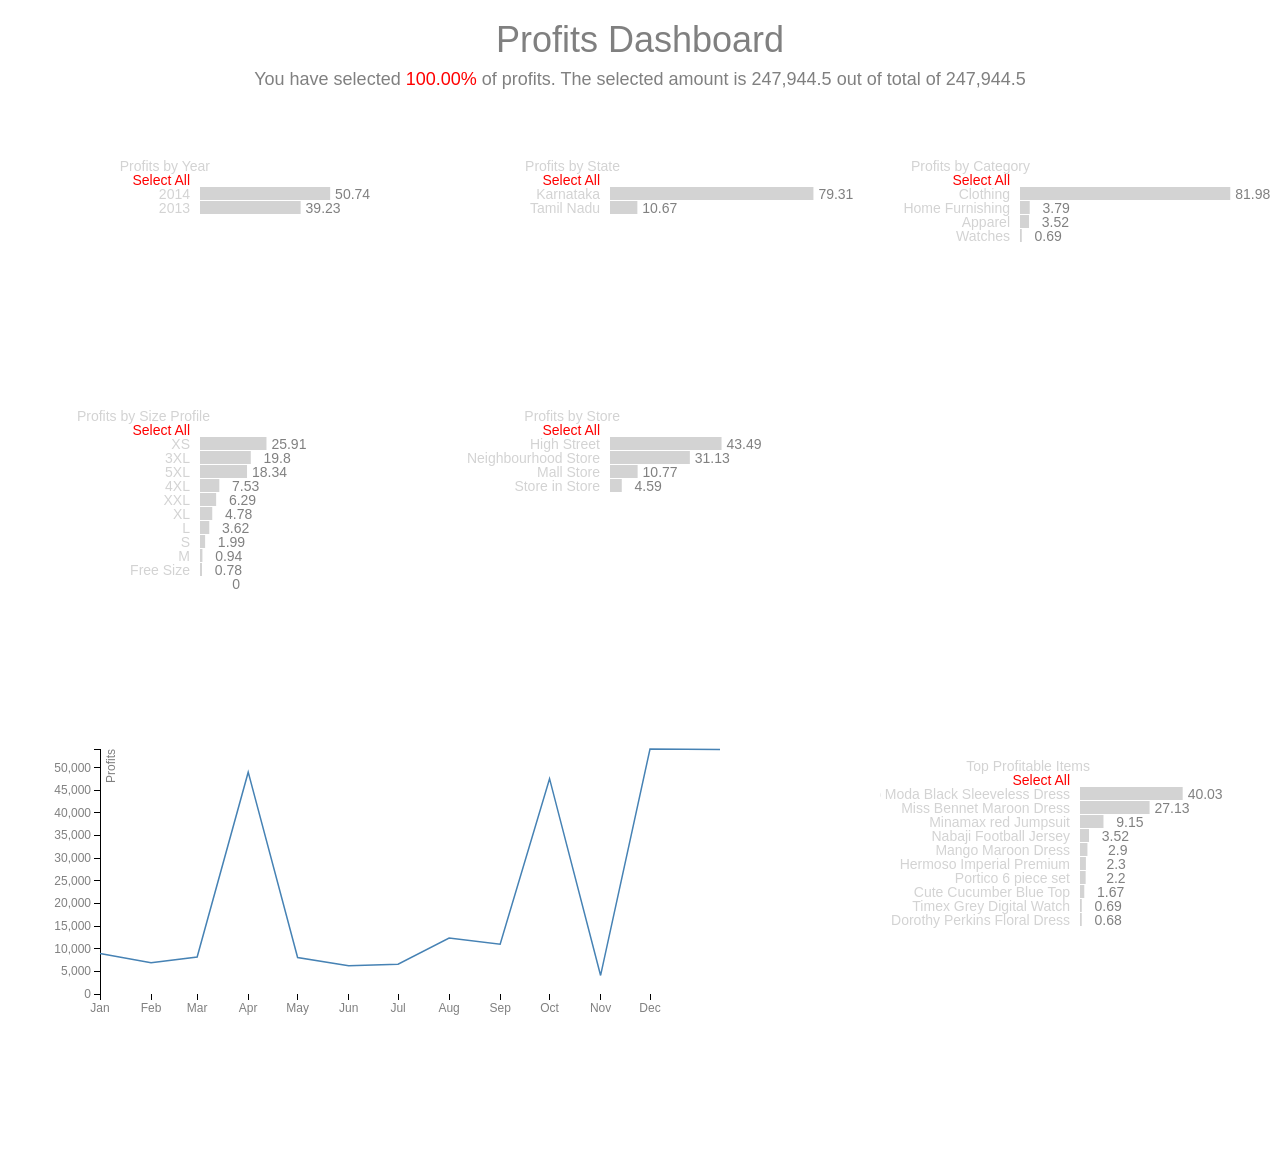
<file: draw4.html>
<!DOCTYPE html>
<html>
<head>
    <title>Dashboard</title>
    <link rel="stylesheet" href="https://maxcdn.bootstrapcdn.com/bootstrap/3.2.0/css/bootstrap.min.css">
    <style>
        #time {
            position: relative;  
            width: 300px;
            height: 500px;
        }
        .primary {
            height: 400px;
        }
        .primary rect {
            fill: lightgrey;
        }
        .primary text {
            fill: grey;
            font: 10px sans-serif;
            text-anchor: end;
        }
        #trend {
            fill: grey;
            font: 12px sans-serif;
            text-anchor: end;
        }
        .tertiary {
            height: 400px;
        }
        .tertiary rect {
            fill: lightgrey;
        }
        .tertiary text {
            fill: grey;
            font: 14px sans-serif;
            text-anchor: end;
        }
        #spendpercent {
            color: red;
        }
        body {
            font: 10px sans-serif;
        }

        .axis path,
        .axis line {
            fill: none;
            stroke: #000;
            shape-rendering: crispEdges;
        }

        .x.axis path {
            display: none;
        }

        .line {
            fill: none;
            stroke: steelblue;
            stroke-width: 1.5px;
        }
        
        #numbers {
            color: grey;
        }
        
        h1{
            text-align: center;
            color: grey
        }
        .overlay {
            fill: none;
            pointer-events: all;
        }
        .focus circle {
            fill: none;
            stroke: steelblue;
        }

        .fileUpload {
            position: relative;
            overflow: hidden;
            margin: 10px 5px 10px 10px;
            text-align: center;
        }
        .fileUpload input.upload {
            position: absolute;
            top: 0;
            right: 0;
            margin: 0;
            padding: 0;
            font-size: 20px;
            cursor: pointer;
            opacity: 0;
            filter: alpha(opacity=0);
            cursor: pointer;
        }
        #fileInput{
            text-align: center
        }
        input, button, select, textarea{
            padding: 8px 12px;
            font-size: 12px;
        }
        .btn{
            background: #428bca;
            color: #fff;
            margin-left: 20px;
        }
        .btn:hover{
            background: #428bca;
            color: #fff;
        }
        .verticalLine {
            border-left: thick solid #ff0000;
        }
        .v-separator
        {
            content: "";
            width: 0px;
            height: 1000px;
            border-right: 1.5px solid #fafafa;
            border-left: 1.5px solid #b4b4b4;
            padding: 0;
            padding-left: 777px
        }
        .v-boundary
        {
            content: "";
            width: 600px;
            display: inline-block;
            padding: 0;
            padding-left: 650px
        }
        #flat-att{
            padding-left: 5em
        }
    </style>
    <meta charset="utf-8">
    <meta name="viewport" content="width=device-width">
</head>    
<body>
    <h1>Profits Dashboard</h1>
   
<!--
    <div id="fileInput">

    <div id="inputs" class="fileUpload btn btn-primary">
        <span>Upload CSV</span>
        <input type="file" id="files" name="files[]" class="upload">
    </div>
    <input id="uploadFile" placeholder="Choose File" disabled="disabled" />

     <div id="json" class="fileUpload btn btn-primary">
        <span>Upload Spec</span>
        <input type="file" id="jsonSpec" name="files[]" class="upload">
    </div>
    <input id="uploadSpec" placeholder="Choose File" disabled="disabled" />

    <input type="button" id="genrate_graph" value="Genrate Graph" class="btn btn-default" />

    <input type="button" id="use_defaults" value="Use Defaults" class="btn btn-default" />
    </div>
-->
   <!--output id="list"></output>
   <table id="contents" style="width:100%; height:400px;" border=""></table-->

    <div id="numbers" style="top: 450px; font-size: initial; text-align: center">
        <h4>You have selected <span id="spendpercent" data-var="per" data-format="%.2f" style="fill: red">%</span> of profits. The selected amount is <span data-var=currentspend></span> out of total of <span data-var="totalspend"></span></h4>
    </div>
    <div id="time">
    </div>
</body>

<script src="js/jquery.min.js"></script>
<script src="js/jquery.csv.js"></script>
<script>
    var globalspec = null,
    globaldata = null,
    csvHeaders = new Array(),
    specHeaders = new Array();

  $(document).ready(function() {
    if(isAPIAvailable()) {
      $('#files').bind('change', handleFileSelect);
      $('#jsonSpec').bind('change', handleJsonData);
    }
      printDefault()
  });

  function isAPIAvailable() {
    // Check for the various File API support.
    if (window.File && window.FileReader && window.FileList && window.Blob) {
      // Great success! All the File APIs are supported.
      return true;
    } else {
      // source: File API availability - http://caniuse.com/#feat=fileapi
      // source: <output> availability - http://html5doctor.com/the-output-element/
      document.writeln('The HTML5 APIs used in this form are only available in the following browsers:<br />');
      // 6.0 File API & 13.0 <output>
      document.writeln(' - Google Chrome: 13.0 or later<br />');
      // 3.6 File API & 6.0 <output>
      document.writeln(' - Mozilla Firefox: 6.0 or later<br />');
      // 10.0 File API & 10.0 <output>
      document.writeln(' - Internet Explorer: Not supported (partial support expected in 10.0)<br />');
      // ? File API & 5.1 <output>
      document.writeln(' - Safari: Not supported<br />');
      // ? File API & 9.2 <output>
      document.writeln(' - Opera: Not supported');
      return false;
    }
  }

  function handleFileSelect(evt) {
    var files = evt.target.files; // FileList object
    var file = files[0];

    // read the file metadata
    var output = ''
        output += '<span style="font-weight:bold;">' + escape(file.name) + '</span><br />\n';
        output += ' - FileType: ' + (file.type || 'n/a') + '<br />\n';
        output += ' - FileSize: ' + file.size + ' bytes<br />\n';
        output += ' - LastModified: ' + (file.lastModifiedDate ? file.lastModifiedDate.toLocaleDateString() : 'n/a') + '<br />\n';

    $("#uploadFile").val(file.name);    
    // read the file contents
    printTable(file);


    // post the results
   // $('#list').append(output);
  }

 function handleJsonData(evt){
    var files = evt.target.files; // FileList object
    var file = files[0];
    var reader = new FileReader();
    $("#uploadSpec").val(file.name);     
    reader.readAsText(file);
    reader.onload = function(event){
        var text = reader.result;
        var specJson = JSON.stringify(eval(text));
       globalspec = $.parseJSON( specJson );
      // console.log(globalspec);
       for(var rowHeader=0; rowHeader<globalspec.length; rowHeader++){
            specHeaders.push(globalspec[rowHeader].name);
        }       
    };

  }

  function printTable(file) {
    var reader = new FileReader();
    reader.readAsText(file);
    reader.onload = function(event){
      var csv = event.target.result;
    data = $.csv.toObjects(csv);
    globaldata = data;
    for(var rowHeader in data[0]){
        if(rowHeader.indexOf("function ") == -1){
            csvHeaders.push(rowHeader);
        }
      }
      /*for(var row in data) {
        html += '<tr>\r\n';
        for(var item in data[row]) {
          html += '<td>' + data[row][item] + '</td>\r\n';
        }
        html += '</tr>\r\n';
      }*/
      //$('#contents').html(html);
    };
    reader.onerror = function(){ alert('Unable to read ' + file.fileName); };
  }

$('#use_defaults').click(function(){
    printDefault()
});
    
    function printDefault(){
        d3.json('data/spec2.json', function(error, spec){
        if (spec.length === 0){
            return
        }
        globalspec = spec
        // read the data file.
        d3.csv('data/data4.csv', function(error, data2) {
            data = data2
            globaldata = data2
            genrateGraph()
        });
    });
    }
    
$("#genrate_graph").click( function(){
    var chk = -1, errorHeader = "";
    for(var i=0; i< specHeaders.length; i++){
        //console.log(specHeaders[i]);
        var chk = $.inArray(specHeaders[i], csvHeaders);
        if(chk == -1){
            errorHeader = specHeaders[i];
            break;
        }
       // console.log($.inArray(specHeaders[i], csvHeaders));
        //console.log(chk);
    }
    if(chk != -1){
        genrateGraph();
    }
    else{
        alert('"'+errorHeader+'"' + ' Field in Spec doesnot match with CSV File Header uploaded !');
    }
});
  
</script>

<script src="js/d3.min.js" charset="utf-8"></script>
<script src="js/crossfilter.min.js"></script>
<script src="js/Tangle/Tangle.js"></script>
<script src="js/Tangle/TangleKit/sprintf.js"></script>
<script src="js/Tangle/TangleKit/TangleKit.js"></script>
<script src="js/Tangle/TangleKit/mootools.js"></script>
<script>
 


    var topMargin = 10;
    var bigNumber = 100;
    var barHeight = 14, width = 300;
    var x = d3.scale.linear().range([0, width]); 
    var title = "Select All";
    var hierarchicalType = "hierarchical"
    
    var globalMapForDimensions = {}
    var cf = null
    // to store state: only data we store to store state.
    var lastClickWasLastRow = false
    var verticalLineDrawn = true
    var lengthOfBar = 290000
    var leftGap = 410
    var widthpx = 480
    var marginForTextWithBar = 40
    

function genrateGraph(){

    tangle = new Tangle (document.getElementById("numbers"), {
    initialize: function () {
        this.totalspend = 100.0;
        this.currentspend = 100.0;
        this.per = 100.0;
    },
        update: function(){}
    });
/*
*   Read the spec file and print javascript code.
*/



 
   // d3.json('data/spec2.json', function(error, spec){
        if (globalspec.length === 0){
            return
        }
        //globalspec = spec;
        // read the data file.
       // d3.csv('data/data4.csv', function(error, data) {
            //console.log(data);
            //globaldata = data
            cf = crossfilter(data)
            // step 1: paint the unikey with hierarchy.
            globalsum = findSum(data, function(d) { return d["finalRetailPrice"] * d["salesQuantity"];})
            tangle.setValue('currentspend', addCommas(Math.round(globalsum*100)/100))
            tangle.setValue('totalspend', addCommas(Math.round(globalsum*100)/100))
            tangle.setValue('per', Math.round(globalsum/globalsum) * 100);
            paintAll(0, globalsum, 0, 50)
       // });
   // });
}
    
    function GetOrCreateDimension(key){
        var keyDim = null
        if (globalMapForDimensions[key] === undefined){
            keyDim = cf.dimension(function(d){ return d[key];});
            globalMapForDimensions[key] = keyDim
        }
        else {
            keyDim = globalMapForDimensions[key]
        }
        return keyDim
    }
    
    function paintAll(index, sum, leftoffset, topOffset){
        console.log('paint: index, sum: ' + index + ', ' + sum)
        debugger
        var leftPos = leftoffset
        var leftMargin = 170;
        var topPos = topOffset
        for (var i = Math.max(index, 0); i < globalspec.length + index; i++)
            {
                if (i >= globalspec.length){
                   break 
                }
                key = globalspec[i]["name"]
                if (key === "" | key === undefined){
                    break
                }
                var keyDim = null
                keyDim = GetOrCreateDimension(key)
                keyDimSpend = keyDim.group().reduceSum(function(d){ return (d["finalRetailPrice"] - d["AV_COST"]) * d["salesQuantity"]; })
                //var topTypes = keyDimSpend.top(bigNumber)
                if (leftPos > 1000){
                    debugger
                    leftPos = 0
                    topPos += 250
                }
                var type = globalspec[i]["type"]
                var maxNo = Number.parseInt(globalspec[i]["maxItems"])
                if (!Number.isInteger(maxNo)){
                    maxNo = bigNumber
                }
                // check if vertical line needs to be drawn.
//                if (globalspec[i]['hierarchical'] === 'false' && verticalLineDrawn === false){
//                    var beforeText = "<div class=\"v-boundary\"><h5>Hierarchical Attributes <span id=\"flat-att\" Flat Attributes></span></h5></div>"
//                    var verticalLine = "<div class=\"v-separator\"></div>"
//                    //$('#time').append(beforeText)
//                    $('#time').append(verticalLine)
//                    verticalLineDrawn = true
//                }
                
                if (type === 'line'){
                    var topTypes = keyDimSpend.top(maxNo)
                    var margin = {top: 100, right: 70, bottom: 30, left: 100}
                    drawTrendLine(topTypes, sum, margin, topPos)
                }
                else {
                    var topTypes = [{key: globalspec[i]['title'], value: 0}, {key: title, value: sum}]
                    topTypes = topTypes.concat(keyDimSpend.top(maxNo))
                    var node = "<svg id='" + key + "' class='tertiary' style='position: absolute left: 150px height: 400px'></svg>"
                    //var addPosition = findPosition(key)
                    //$('#time').add()
                    $('#time').append(node)
                    var newnode = null
                    if (globalspec[i]['name'] === 'shortDesc'){
                        newnode = d3.selectAll('#' + key)
                        .attr("width", width)
                        .attr("style", 'visibility: visible;position: absolute;width: ' + widthpx + 'px;left: 880px; top: ' + (350 + topPos) + 'px;');
                    }
                    else {
                        
                        //$('#time').append(node)
                        //console.log('hierarchical val: ' + globalspec[i]['hierarchical'])
                        if (globalspec[i]['hierarchical'] === 'false'){
//                            leftPos += 270
                            //console.log('incrementing leftpos by 270 ' + leftPos)
                        }
                    newnode = d3.selectAll('#' + key)
                        .attr("width", width)
                        .attr("style", 'visibility: visible;position: absolute;width: ' + widthpx + 'px;left: ' + leftPos + 'px; top: ' + topPos+ 'px');
                    }
                    drawBarChart(newnode, topTypes, sum, leftMargin, keyDim, globalspec[i]["hierarchicalcolumns"], 0, i, leftPos, topPos)
                }
                leftPos = leftPos + leftGap // XXX: calculate left position correctly.
                keyDim.filterAll()
            }
            // generate data and call draw trend line.
            // generating data is an issue: 
    }
    
    function camelCase(str){
        if (str.length == 0){
            return str
        }
        return str[0].toUpperCase() + str.substring(1)
    }
    
    function addCommas(nStr)
    {
        nStr += '';
        var x = nStr.split('.');
        var x1 = x[0];
        var x2 = x.length > 1 ? '.' + x[1] : '';
        var rgx = /(\d+)(\d{3})/;
        while (rgx.test(x1)) {
            x1 = x1.replace(rgx, '$1' + ',' + '$2');
        }
        return x1 + x2;
    }
    
    function findPosition(key){
        for (index in globalspec){
            if (globalspec[index]["name"] === key)
                return index
        }
        return -1
    }
    
    function filterInner(key, innerColumns){
        dim = globalMapForDimensions[key]
        dim.filterAll()
        for (var inner = 0; inner < innerColumns.length; inner++){
            dim = globalMapForDimensions[innerColumns[inner]]
            if (dim === undefined){
                // no op.
            }
            else {
                dim.filterAll()
            }
        }
    }
    
    function filterAll(index){
        if (index === undefined | index === 0){
            index = 0
        }
        if (index !== undefined && index >= 0){
            for (var i = index; i < globalspec.length; i++){
                key = globalspec[i]["name"]
                var innerColumns = globalspec[i]["hierarchicalcolumns"]
                filterInner(key, innerColumns)
            }
        }
//        else{ 
//            for (key in globalMapForDimensions){
//                filterInner(key)
//            }
//        }
    }
    
    function deleteChildren(node, index){
        console.log('delete: node, index: ' + node + ', ' + index)
        var tosub = Math.min(0, index)
        while ($(node).children().length > Math.abs(index)){
            $(node.children()[$(node).children().length - 1 + tosub]).remove()
        }
    }
    
    function drawBarChart(startElement, topTypes, sum, leftMargin, dimension, hierarchicalNodes, innerIndex, higherIndex, leftPos, topPos){
        for (i = 2; i < topTypes.length; i++){
            if (topTypes[i].value === 0){
                topTypes.splice(i, Number.MAX_VALUE)
            }
        }
        var bar = startElement.selectAll("g")
                .data(topTypes)
                .enter().append("g")
                .attr("transform", function(d, i) { return "translate(0," + i * barHeight + ")"; });
        
        var text1 = bar.append("text")
            .attr("x", function(d) { 
            if (d.value === 0) 
            {
                return leftMargin + marginForTextWithBar;
            }
                return leftMargin + marginForTextWithBar - 20;
             })
            .attr("y", barHeight / 2 + topMargin)
            .attr("dy", ".35em")
            .attr("style", function(d) { 
              if (d.key === title){
                return "fill: rgb(255, 0, 0)";
              }
              else {
                return "fill: lightgrey";
              }})
            .text(function(d) { return d.key; });
    
        var rect = bar.append("rect")
            .attr("margin", 0)
            .attr("width", function(d) { 
                if (d.key === title){
                    return 0
                }
                else{
                    return (x(d.value)*globalsum)/(sum * lengthOfBar); 
                }})
            .attr("x", leftMargin + marginForTextWithBar - 10)
            .attr("height", barHeight - 1)
            .attr("y", 10);
        
        bar.append("text")
            .attr("x", function(d) {return (x(d.value) * globalsum)/(sum * lengthOfBar) + leftMargin + marginForTextWithBar + 30;})
            .attr("y", barHeight / 2 + topMargin)
            .attr("dy", ".35em")
            .text(function(d) { 
                if (d.value === 0 | d.key === title){
                    return "";
                }
                else {
                    return Math.round((d.value * 10000)/sum)/100; 
                }
            });
        
        
        // draw the line graph here.
//        var margin = {top: 200, right: 20, bottom: 30, left: 300}
//        var hangingTag = $('#trendingChart')
//        var dataForTrendLine = []
//        drawTrendLine(margin, hangingTag, data)
        
        var nextLevel = hierarchicalNodes[innerIndex]
        
        text1.on('click', function(d){
            if (d.key === title){
                var headDiv = $('#time')
                var currentSvgIndex = $(this).parent().parent().index()
                var currentSVGNode = $(headDiv.children()[currentSvgIndex])
                currentSVGNode.find('rect').each(function(i, e) {
                    e.style.fill = 'lightgrey';});
                currentSVGNode.find('text').each(function(i, e) {
                    e.style.fill = 'lightgrey';});
                $(this).attr('style', "fill: rgb(255, 0, 0)");
                var currentSvgIndex = $(this).parent().parent().index()
                var headDiv = $(this).parent().parent().parent()
                if (lastClickWasLastRow === false){
                    filterAll(currentSvgIndex)
                    deleteChildren(headDiv, currentSvgIndex + 1)
                    tangle.setValue('currentspend', addCommas(Math.round(d.value*100)/100));
            tangle.setValue('per', Math.round((d.value*10000)/globalsum)/100);
                    paintAll(currentSvgIndex + 1, d.value, leftPos + leftGap, topPos)
                }
                else {
                    filterAll(0)
                    deleteChildren(headDiv, 0)
                    var localSum = findSum(globaldata, function(d) { return (d["finalRetailPrice"] - d["AV_COST"]) * d["salesQuantity"];})
                    tangle.setValue('currentspend', addCommas(Math.round(localSum*100)/100));
            tangle.setValue('per', Math.round((localSum*10000)/globalsum)/100);
                    paintAll(0, localSum, leftPos + leftGap, topPos)
                }
            }
        })
        rect.on('click', function(d){
            debugger
            //console.log("my val: " + d.value)
            tangle.setValue('currentspend', addCommas(Math.round(d.value*100)/100));
            tangle.setValue('per', Math.round((d.value*10000)/globalsum)/100);
            var headDiv = $('#time')
            var currentSvgIndex = higherIndex
            var parentNode = $(this).parent()
            var currentSVGNode = $(headDiv.children()[currentSvgIndex])
            
            currentSVGNode.find('rect').each(function(i, e) {
                e.style.fill = 'lightgrey';});
            currentSVGNode.find('text').each(function(i, e) {
                e.style.fill = 'lightgrey';});
//            currentSVGNode.find('text').each(function(i, e) {
//                e.style.fill = 'lightgrey';});
//            $(this).parent.find('text').style.fill = 'lightgrey';
            $(this)[0].style.fill = 'red';
            parentNode.find('text')[0].style.fill = 'red';
            parentNode.find('text')[1].style.fill = 'red';
            if (d.key !== title){
                $(this.parentNode).find('text')[0].style.fill = 'red';
            }
            /*
                1. if not last node:
                    1. clear any filter which is due to node which is on the right.
                    2. repaint the current node.
                    3. add the filter of current node.
                    3. re-paint all the nodes on the right.
                else if last node:
                    1. clear all filters.
                    2. repaint the current node.
                    3. add the filter.
                    4. repaint all the nodes on the left.
            */
            // path to div and index
            if (globalspec != null){
                if (globalspec.length >= currentSvgIndex + 1){
                    if (currentSvgIndex === globalspec.length - 1) {
                        // last column.
                        filterAll()
                        deleteChildren(headDiv, -1)
                        // create dimension apply filter of current node.
                        var keyDim = globalMapForDimensions[globalspec[currentSvgIndex]["name"]]
                        keyDim.filter(d.key)
                        paintAll(-1, d.value, leftPos + leftGap, topPos)
                        // repaint all nodes from 0 to second last.
                        // hack to bring the order back of children.
                        var dup = $('#time').children()[0]
                        $('#time').children()[0].remove()
                        //$(dup).attr('id', $($('#time').children()[0]).attr('id'))
                        $('#time').append(dup)
                        lastClickWasLastRow = true
                    }
                    else {
                        if (lastClickWasLastRow){
                            filterAll()
                            // calculate path to div#time node.
                            // delete the children from currenthigherindex.
                            deleteChildren(headDiv, 0)
                            // apply filter of current node (if any)
                            var keyDim = globalMapForDimensions[globalspec[currentSvgIndex]["name"]]
                            paintAll(- globalspec.length + currentSvgIndex + 1, globalsum, leftPos + leftGap, topPos)
                            keyDim.filter(d.key)
                            paintAll(currentSvgIndex + 1, d.value, leftPos + leftGap, topPos)
                        }
                        else {
                            filterAll(currentSvgIndex)
                            // calculate path to div#time node.
                            // delete the children from currenthigherindex.
                            deleteChildren(headDiv, currentSvgIndex + 1)
                            // apply filter of current node (if any)
                            // find higher and inner key
                            var currentHigherKey = globalspec[currentSvgIndex]["name"]
                            var currentNode = $(this).parent()
                            var currentKey = currentNode.parent().attr('id')
                            
                            while(currentKey !== currentHigherKey){
                                var currentDim = globalMapForDimensions[currentKey]
                                var currentVal = $(currentNode.children()[0]).text()
                                currentDim.filter(currentVal)
                                
                                currentNode = currentNode.parent().parent()
                                currentKey = currentNode.parent().attr('id')
                            }
                            var currentVal2 = $(currentNode.children()[0]).text()
                            globalMapForDimensions[currentHigherKey].filter(currentVal2)
                            paintAll(currentSvgIndex + 1, d.value, leftPos + leftGap, topPos)    
                        }
                        // paint self and following children.
                        lastClickWasLastRow = false
                        
                    }
                }
            }
            if (nextLevel !== undefined){
                var nextNode = parentNode.find('#' + nextLevel)[0]
                visibility = $(nextNode).attr('style')
                if (visibility.indexOf("hidden") == -1)
                {
                     // it is visible so hide it.
                     $(nextNode).attr('style', 'visibility: hidden')
                    // bring the lower svgs up.
                    heightOfNextBar = $(nextNode)[0].getBBox().height - 20
                    var children = parentNode.parent().children()
                    for (i = parentNode.index() + 1; i < children.length; i++){
                        var trans = $(parentNode.parent().children()[i]).attr('transform')
                        var substr = 'translate(0,'
                        var start = trans.indexOf(substr) + substr.length
                        var end = trans.indexOf(')')
                        var num = trans.substring(start, end)
                        $(parentNode.parent().children()[i]).attr('transform', 'translate(0,' + (Number(num) - Number(heightOfNextBar)) + ')')
                    } 
//                     var currentval = $(this).attr('transform')
//                     var newval = 'translate(0, 39)'
//                     $($(this).parent().parent().children()[$(this).index() + 1]).attr('transform', newval)
                }
                 else {
                    $(nextNode).attr('style', 'visibility: visible')
                    // push the lower svgs down.
                    heightOfNextBar = $(nextNode)[0].getBBox().height - 20
                    var children = parentNode.parent().children()
                    for (i = parentNode.index() + 1; i < children.length; i++){
                        var trans = $(parentNode.parent().children()[i]).attr('transform')
                        var substr = 'translate(0,'
                        var start = trans.indexOf(substr) + substr.length
                        var end = trans.indexOf(')')
                        var num = trans.substring(start, end)
                        $(parentNode.parent().children()[i]).attr('transform', 'translate(0,' + (Number(num) + Number(heightOfNextBar)) + ')')
                    }
                 }
            }
        })
        
        if (hierarchicalNodes[innerIndex] !== undefined){
                topTypes.forEach(function(d, i){
                    dimension.filterAll()
                    if (i === 0){
                        
                    }
                    else {
                        dimension.filterExact(d.key)
                        var tmpName = "secondary"
                        newdimensionname = hierarchicalNodes[innerIndex]
                        var node = "<svg id='" + newdimensionname + "' class='" + tmpName+ "'></svg>"
                        $(bar[0][i]).append(node)
                        var newnode = d3.selectAll('#' + newdimensionname)
                                        .attr("width", width)
                                        .attr("style", 'visibility: hidden');
                        if (newnode[0].length > 1){
                            newnode[0].splice(0, 1)
                        }
                         // dimension.
                        var newtoptypes = null
                        
                        var newdimension = GetOrCreateDimension(newdimensionname)
                        var newdimensionSpend = newdimension.group().reduceSum(function(d){return (d["finalRetailPrice"] - d["AV_COST"]) * d["salesQuantity"];})
                             newtoptypes = [{key: "", value: 0}]
                             newtoptypes = newtoptypes.concat(newdimensionSpend.top(bigNumber))
//                        var newtoptypes = newdimensionSpend.top(bigNumber)
                             newsum = d.value
                        drawBarChart(newnode, newtoptypes, newsum, leftMargin + 30, newdimension, hierarchicalNodes, innerIndex + 1, higherIndex)
                        dimension.filterAll()
                    }
                });
            }
    }
    
    var parseMonth = d3.time.format("%b").parse,
    bisectDate = d3.bisector(function(d) { 
        return d.key; }).left,
    formatValue = d3.format(",.2f"),
    formatCurrency = function(d) { return "Rs" + formatValue(d); };

    function drawTrendLine(data, sum, margin, topPos){     
    //        var margin = {top: 20, right: 20, bottom: 30, left: 50},
        var width = 720 - margin.left - margin.right,
            height = 375 - margin.top - margin.bottom;

        var x = d3.time.scale()
            .range([0, width]);

        var y = d3.scale.linear()
            .range([height, 0]);

        var xAxis = d3.svg.axis()
            .scale(x)
            .orient("bottom");
        
        xAxis.ticks(d3.time.months, 1)
            .tickFormat(d3.time.format("%b")); 

        var yAxis = d3.svg.axis()
            .scale(y)
            .orient("left");

        var line = d3.svg.line()
            .x(function(d) { return x(d.key); })
            .y(function(d) { return y(d.value); });

        var svg = d3.select("#time").append("svg")
            .attr("id", "trend")
            .attr("width", width + margin.left + margin.right)
            .attr("height", height + margin.top + margin.bottom)
            .attr("style", 'position: absolute; top: ' + topPos + 'px')
            .append("g")
            .attr("transform", "translate(" + margin.left + "," + margin.top + ")");
            
        data.forEach(function(d){
            d.key = parseMonth(d.key);
            d.value = +d.value;
        })
        
        data.sort(function(a, b) { return d3.ascending(a['key'], b['key']) })

      x.domain(d3.extent(data, function(d) { return d.key; }));
      y.domain(d3.extent(data, function(d) { return d.value; }));

      svg.append("g")
          .attr("class", "x axis")
          .attr("transform", "translate(0," + height + ")")
          .call(xAxis)
//          .append("text")
//          .attr("x", 500)
//          .attr("dx", ".71em")
//          .style("text-anchor", "end")
//          .text("Months");

      svg.append("g")
          .attr("class", "y axis")
          .call(yAxis)
        .append("text")
          .attr("transform", "rotate(-90)")
          .attr("y", 6)
          .attr("dy", ".71em")
          .style("text-anchor", "end")
          .text("Profits");

      svg.append("path")
          .datum(data)
          .attr("class", "line")
          .attr("d", line);
        
    var focus = svg.append("g")
      .attr("class", "focus")
      .style("display", "none");

      focus.append("circle")
          .attr("r", 4.5);

      focus.append("text")
          .attr("x", 9)
          .attr("dy", ".35em");

      svg.append("rect")
          .attr("class", "overlay")
          .attr("width", width)
          .attr("height", height)
          .on("mouseover", function() { focus.style("display", null); })
          .on("mouseout", function() { focus.style("display", "none"); })
          .on("mousemove", mousemove);
    
    function mousemove() {
        var x0 = x.invert(d3.mouse(this)[0]),
            i = bisectDate(data, x0, 1),
            d0 = data[i - 1],
            d1 = data[i],
            d = x0 - d0.key > d1.key - x0 ? d1 : d0;
        focus.attr("transform", "translate(" + x(d.key) + "," + y(d.value) + ")");
        focus.select("text").text(formatCurrency(d.value));
    }
}
    
    
    function findSum(arr, func) {
        var sum = 0
        for (val in arr){
            computedVal = func(arr[val])
            var parsedVal = parseFloat(computedVal)
            if (!isNaN(parsedVal)){
                sum += parsedVal
            }
            else {
                return sum   
            }
         //   console.log(sum)
        }
      //  console.log(sum)
        return sum;
    }
</script>
</file>
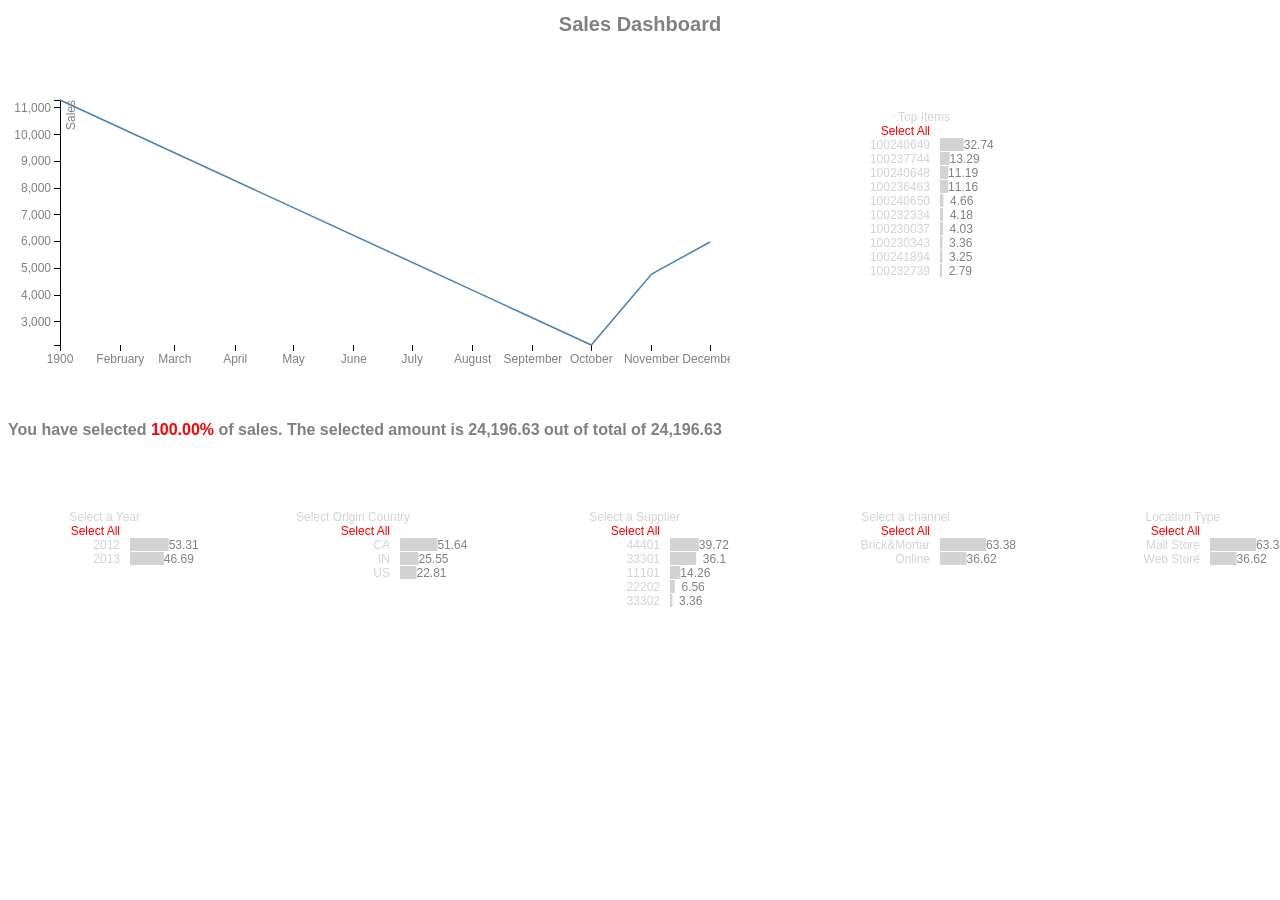
<file: shopify.html>
<!DOCTYPE html>
<meta charset="utf-8">
<style>
    #time {
        position: absolute;
        left: 10px;
        top: 100px;
        width: 300px;
        height: 500px;
    }
    .primary {
        height: 400px;
    }
    .primary rect {
        fill: lightgrey;
    }
    .primary text {
        fill: grey;
        font: 10px sans-serif;
        text-anchor: end;
    }
    #trend {
        fill: grey;
        font: 12px sans-serif;
        text-anchor: end;
    }
    .tertiary {
        height: 400px;
    }
    .tertiary rect {
        fill: lightgrey;
    }
    .tertiary text {
        fill: grey;
        font: 12px sans-serif;
        text-anchor: end;
    }
    #spendpercent {
        color: red;
    }
    body {
        font: 10px sans-serif;
    }

    .axis path,
    .axis line {
        fill: none;
        stroke: #000;
        shape-rendering: crispEdges;
    }

    .x.axis path {
        display: none;
    }

    .line {
        fill: none;
        stroke: steelblue;
        stroke-width: 1.5px;
    }
    
    #numbers {
        position: absolute;
        color: grey
    }
    
    h1{
        text-align: center;
        color: grey
    }
    .overlay {
        fill: none;
        pointer-events: all;
    }
    .focus circle {
        fill: none;
        stroke: steelblue;
    }
    
</style>
<body>
    <h1>Sales Dashboard</h1>
<div id="numbers" style="top: 400px; font-size: initial; text-align: center">
    <h4>You have selected <span id="spendpercent" data-var="per" data-format="%.2f" style="fill: red">%</span> of sales. The selected amount is <span data-var=currentspend></span> out of total of <span data-var="totalspend"></span></h4>
</div>
<div id="time">
 
 </div>
</body>
<script src="js/d3.min.js" charset="utf-8"></script>
<script src="js/jquery.min.js"></script>
<script src="js/crossfilter.min.js"></script>
<script src="js/Tangle/Tangle.js"></script>
<script src="js/Tangle/TangleKit/sprintf.js"></script>
<script src="js/Tangle/TangleKit/TangleKit.js"></script>
<script src="js/Tangle/TangleKit/mootools.js"></script>
<script>
    
    tangle = new Tangle (document.getElementById("numbers"), {
    initialize: function () {
        this.totalspend = 100.0
        this.currentspend = 100.0;
        this.per = 100.0
    },
        update: function(){}
    });
/*
*   Read the spec file and print javascript code.
*/
    var leftMargin = 120;
    var topMargin = 10;
    var bigNumber = 100;
    var barHeight = 14, width = 300;
    var x = d3.scale.linear()
                .range([0, width]); 
    var title = "Select All";
    var hierarchicalType = "hierarchical"
    var globalspec = null
    var globalMapForDimensions = {}
    var cf = null
    var globaldata = null
    // to store state: only data we store to store state.
    var lastClickWasLastRow = false
    var barDivider = 100000
 
    d3.json('data/shopify.json', function(error, spec){
        if (spec.length === 0){
            return
        }
        globalspec = spec
        // read the data file.
        d3.csv('data/shopify.csv', function(error, data) {
            globaldata = data
            cf = crossfilter(data)
            // step 1: paint the unikey with hierarchy.
            globalsum = findSum(data, function(d) { return d["promotionalRetailPrice"] * d["salesQuantity"];})
            tangle.setValue('currentspend', addCommas(Math.round(globalsum*100)/100))
            tangle.setValue('totalspend', addCommas(Math.round(globalsum*100)/100))
            tangle.setValue('per', Math.round(globalsum/globalsum) * 100);
            paintAll(0, globalsum)
        });
    });
    
    function GetOrCreateDimension(key){
        var keyDim = null
        if (globalMapForDimensions[key] === undefined){
            keyDim = cf.dimension(function(d){ return d[key];});
            globalMapForDimensions[key] = keyDim
        }
        else {
            keyDim = globalMapForDimensions[key]
        }
        return keyDim
    }
    
    function paintAll(index, sum){
        for (var i = Math.max(index, 0); i < globalspec.length + index; i++)
            {
                if (i >= globalspec.length){
                   break 
                }
                key = globalspec[i]["name"]
                if (key === "" | key === undefined){
                    break
                }
                var keyDim = null
                keyDim = GetOrCreateDimension(key)
                keyDimSpend = keyDim.group().reduceSum(function(d){ return d["promotionalRetailPrice"] * d["salesQuantity"]; })
                //var topTypes = keyDimSpend.top(bigNumber)
                var leftPos = i * 270 // XXX: calculate left position correctly.
                var type = globalspec[i]["type"]
                var maxNo = Number.parseInt(globalspec[i]["maxItems"])
                if (!Number.isInteger(maxNo)){
                    maxNo = bigNumber
                }
                if (type === 'line'){
                    var topTypes = keyDimSpend.top(maxNo)
                    var margin = {top: 100, right: 20, bottom: 30, left: 50}
                    drawTrendLine(topTypes, sum, margin)
                }
                else {
                    var topTypes = [{key: globalspec[i]['title'], value: 0}, {key: title, value: sum}]
                    topTypes = topTypes.concat(keyDimSpend.top(maxNo))
                    var node = "<svg id='" + key + "' class='tertiary' style='position: absolute left: 150px height: 400px'></svg>"
                    //var addPosition = findPosition(key)
                    //$('#time').add()
                    $('#time').append(node)
                    var newnode = null
                    if (globalspec[i]['name'] === 'item' || globalspec[i]['name'] === 'ITEM'){
                        newnode = d3.selectAll('#' + key)
                        .attr("width", width)
                        .attr("style", 'visibility: visible;position: absolute;width: 330px;left: 810px;');
                    }
                    else {
                    newnode = d3.selectAll('#' + key)
                        .attr("width", width)
                        .attr("style", 'visibility: visible;position: absolute;width: 330px;left: ' + leftPos + 'px; top: 400px;');
                    }
                    drawBarChart(newnode, topTypes, sum, leftMargin, keyDim, globalspec[i]["hierarchicalcolumns"], 0, i)
                }
                keyDim.filterAll()
            }
            // generate data and call draw trend line.
            // generating data is an issue: 
    }
    
    function camelCase(str){
        if (str.length == 0){
            return str
        }
        return str[0].toUpperCase() + str.substring(1)
    }
    
    function addCommas(nStr)
    {
        nStr += '';
        var x = nStr.split('.');
        var x1 = x[0];
        var x2 = x.length > 1 ? '.' + x[1] : '';
        var rgx = /(\d+)(\d{3})/;
        while (rgx.test(x1)) {
            x1 = x1.replace(rgx, '$1' + ',' + '$2');
        }
        return x1 + x2;
    }
    
    function findPosition(key){
        for (index in globalspec){
            if (globalspec[index]["name"] === key)
                return index
        }
        return -1
    }
    
    function filterInner(key, innerColumns){
        dim = globalMapForDimensions[key]
        dim.filterAll()
        for (var inner = 0; inner < innerColumns.length; inner++){
            dim = globalMapForDimensions[innerColumns[inner]]
            if (dim === undefined){
                // no op.
            }
            else {
                dim.filterAll()
            }
        }
    }
    
    function filterAll(index){
        if (index === undefined | index === 0){
            index = 0
        }
        if (index !== undefined && index >= 0){
            for (var i = index; i < globalspec.length; i++){
                key = globalspec[i]["name"]
                var innerColumns = globalspec[i]["hierarchicalcolumns"]
                filterInner(key, innerColumns)
            }
        }
//        else{ 
//            for (key in globalMapForDimensions){
//                filterInner(key)
//            }
//        }
    }
    
    function deleteChildren(node, index){
        var tosub = Math.min(0, index)
        while ($(node).children().length > Math.abs(index)){
            $(node.children()[$(node).children().length - 1 + tosub]).remove()
        }
    }
    
    function drawBarChart(startElement, topTypes, sum, leftMargin, dimension, hierarchicalNodes, innerIndex, higherIndex){
        for (i = 2; i < topTypes.length; i++){
            if (topTypes[i].value === 0){
                topTypes.splice(i, Number.MAX_VALUE)
            }
        }
        var bar = startElement.selectAll("g")
                .data(topTypes)
                .enter().append("g")
                .attr("transform", function(d, i) { return "translate(0," + i *                     barHeight + ")"; });
        
        var text1 = bar.append("text")
            .attr("x", function(d) { 
            if (d.value === 0) 
            {
                return leftMargin + 10;
            }
                return leftMargin - 10;
             })
            .attr("y", barHeight / 2 + topMargin)
            .attr("dy", ".35em")
            .attr("style", function(d) { 
              if (d.key === title){
                return "fill: rgb(255, 0, 0)";
              }
              else {
                return "fill: lightgrey";
              }})
            .text(function(d) { return d.key; });
    
        var rect = bar.append("rect")
            .attr("margin", 0)
            .attr("width", function(d) { 
                if (d.key === title){
                    return 0
                }
                else{
                    return x(d.value)/barDivider; 
                }})
            .attr("x", leftMargin)
            .attr("height", barHeight - 1)
            .attr("y", 10);
        
        bar.append("text")
            .attr("x", function(d) {return x(d.value)/barDivider + leftMargin + 30;})
            .attr("y", barHeight / 2 + topMargin)
            .attr("dy", ".35em")
            .text(function(d) { 
                if (d.value === 0 | d.key === title){
                    return "";
                }
                else {
                    return Math.round((d.value * 10000)/sum)/100; 
                }
            });
        
        
        // draw the line graph here.
//        var margin = {top: 200, right: 20, bottom: 30, left: 300}
//        var hangingTag = $('#trendingChart')
//        var dataForTrendLine = []
//        drawTrendLine(margin, hangingTag, data)
        
        var nextLevel = hierarchicalNodes[innerIndex]
        
        text1.on('click', function(d){
            if (d.key === title){
                var headDiv = $('#time')
                var currentSvgIndex = $(this).parent().parent().index()
                var currentSVGNode = $(headDiv.children()[currentSvgIndex])
                currentSVGNode.find('rect').each(function(i, e) {
                    e.style.fill = 'lightgrey';});
                currentSVGNode.find('text').each(function(i, e) {
                    e.style.fill = 'lightgrey';});
                $(this).attr('style', "fill: rgb(255, 0, 0)");
                var currentSvgIndex = $(this).parent().parent().index()
                var headDiv = $(this).parent().parent().parent()
                if (lastClickWasLastRow === false){
                    filterAll(currentSvgIndex)
                    deleteChildren(headDiv, currentSvgIndex + 1)
                    tangle.setValue('currentspend', addCommas(Math.round(d.value*100)/100));
            tangle.setValue('per', Math.round((d.value*10000)/globalsum)/100);
                    paintAll(currentSvgIndex + 1, d.value)
                }
                else {
                    filterAll(0)
                    deleteChildren(headDiv, 0)
                    var localSum = findSum(globaldata, function(d) { return d["promotionalRetailPrice"] * d["salesQuantity"];})
                    tangle.setValue('currentspend', addCommas(Math.round(localSum*100)/100));
            tangle.setValue('per', Math.round((localSum*10000)/globalsum)/100);
                    paintAll(0, localSum)
                }
            }
        })
        rect.on('click', function(d){
            console.log("my val: " + d.value)
            tangle.setValue('currentspend', addCommas(Math.round(d.value*100)/100));
            tangle.setValue('per', Math.round((d.value*10000)/globalsum)/100);
            var headDiv = $('#time')
            var currentSvgIndex = higherIndex
            var parentNode = $(this).parent()
            var currentSVGNode = $(headDiv.children()[currentSvgIndex])
            
            currentSVGNode.find('rect').each(function(i, e) {
                e.style.fill = 'lightgrey';});
            currentSVGNode.find('text').each(function(i, e) {
                e.style.fill = 'lightgrey';});
//            currentSVGNode.find('text').each(function(i, e) {
//                e.style.fill = 'lightgrey';});
//            $(this).parent.find('text').style.fill = 'lightgrey';
            $(this)[0].style.fill = 'red';
            parentNode.find('text')[0].style.fill = 'red';
            parentNode.find('text')[1].style.fill = 'red';
            if (d.key !== title){
                $(this.parentNode).find('text')[0].style.fill = 'red';
            }
            /*
                1. if not last node:
                    1. clear any filter which is due to node which is on the right.
                    2. repaint the current node.
                    3. add the filter of current node.
                    3. re-paint all the nodes on the right.
                else if last node:
                    1. clear all filters.
                    2. repaint the current node.
                    3. add the filter.
                    4. repaint all the nodes on the left.
            */
            // path to div and index
            if (globalspec != null){
                if (globalspec.length >= currentSvgIndex + 1){
                    if (currentSvgIndex === globalspec.length - 1) {
                        // last column.
                        filterAll()
                        deleteChildren(headDiv, -1)
                        // create dimension apply filter of current node.
                        var keyDim = globalMapForDimensions[globalspec[currentSvgIndex]["name"]]
                        keyDim.filter(d.key)
                        paintAll(-1, d.value)
                        // repaint all nodes from 0 to second last.
                        // hack to bring the order back of children.
                        var dup = $('#time').children()[0]
                        $('#time').children()[0].remove()
                        //$(dup).attr('id', $($('#time').children()[0]).attr('id'))
                        $('#time').append(dup)
                        lastClickWasLastRow = true
                    }
                    else {
                        if (lastClickWasLastRow){
                            filterAll()
                            // calculate path to div#time node.
                            // delete the children from currenthigherindex.
                            deleteChildren(headDiv, 0)
                            // apply filter of current node (if any)
                            var keyDim = globalMapForDimensions[globalspec[currentSvgIndex]["name"]]
                            paintAll(- globalspec.length + currentSvgIndex + 1, globalsum)
                            keyDim.filter(d.key)
                            paintAll(currentSvgIndex + 1, d.value)
                        }
                        else {
                            filterAll(currentSvgIndex)
                            // calculate path to div#time node.
                            // delete the children from currenthigherindex.
                            deleteChildren(headDiv, currentSvgIndex + 1)
                            // apply filter of current node (if any)
                            // find higher and inner key
                            var currentHigherKey = globalspec[currentSvgIndex]["name"]
                            var currentNode = $(this).parent()
                            var currentKey = currentNode.parent().attr('id')
                            
                            while(currentKey !== currentHigherKey){
                                var currentDim = globalMapForDimensions[currentKey]
                                var currentVal = $(currentNode.children()[0]).text()
                                currentDim.filter(currentVal)
                                
                                currentNode = currentNode.parent().parent()
                                currentKey = currentNode.parent().attr('id')
                            }
                            var currentVal2 = $(currentNode.children()[0]).text()
                            globalMapForDimensions[currentHigherKey].filter(currentVal2)
                            paintAll(currentSvgIndex + 1, d.value)    
                        }
                        // paint self and following children.
                        lastClickWasLastRow = false
                        
                    }
                }
            }
            if (nextLevel !== undefined){
                var nextNode = parentNode.find('#' + nextLevel)[0]
                visibility = $(nextNode).attr('style')
                if (visibility.indexOf("hidden") == -1)
                {
                     // it is visible so hide it.
                     $(nextNode).attr('style', 'visibility: hidden')
                    // bring the lower svgs up.
                    heightOfNextBar = $(nextNode)[0].getBBox().height - 20
                    var children = parentNode.parent().children()
                    for (i = parentNode.index() + 1; i < children.length; i++){
                        var trans = $(parentNode.parent().children()[i]).attr('transform')
                        var substr = 'translate(0,'
                        var start = trans.indexOf(substr) + substr.length
                        var end = trans.indexOf(')')
                        var num = trans.substring(start, end)
                        $(parentNode.parent().children()[i]).attr('transform', 'translate(0,' + (Number(num) - Number(heightOfNextBar)) + ')')
                    } 
//                     var currentval = $(this).attr('transform')
//                     var newval = 'translate(0, 39)'
//                     $($(this).parent().parent().children()[$(this).index() + 1]).attr('transform', newval)
                }
                 else {
                    $(nextNode).attr('style', 'visibility: visible')
                    // push the lower svgs down.
                    heightOfNextBar = $(nextNode)[0].getBBox().height - 20
                    var children = parentNode.parent().children()
                    for (i = parentNode.index() + 1; i < children.length; i++){
                        var trans = $(parentNode.parent().children()[i]).attr('transform')
                        var substr = 'translate(0,'
                        var start = trans.indexOf(substr) + substr.length
                        var end = trans.indexOf(')')
                        var num = trans.substring(start, end)
                        $(parentNode.parent().children()[i]).attr('transform', 'translate(0,' + (Number(num) + Number(heightOfNextBar)) + ')')
                    }
                 }
            }
        })
        
        if (hierarchicalNodes[innerIndex] !== undefined){
                topTypes.forEach(function(d, i){
                    dimension.filterAll()
                    if (i === 0){
                        
                    }
                    else {
                        dimension.filterExact(d.key)
                        var tmpName = "secondary"
                        newdimensionname = hierarchicalNodes[innerIndex]
                        var node = "<svg id='" + newdimensionname + "' class='" + tmpName+ "'></svg>"
                        $(bar[0][i]).append(node)
                        var newnode = d3.selectAll('#' + newdimensionname)
                                        .attr("width", width)
                                        .attr("style", 'visibility: hidden');
                        if (newnode[0].length > 1){
                            newnode[0].splice(0, 1)
                        }
                         // dimension.
                        var newtoptypes = null
                        
                        var newdimension = GetOrCreateDimension(newdimensionname)
                        var newdimensionSpend = newdimension.group().reduceSum(function(d){return d["promotionalRetailPrice"] * d["salesQuantity"];})
                             newtoptypes = [{key: "", value: 0}]
                             newtoptypes = newtoptypes.concat(newdimensionSpend.top(bigNumber))
//                        var newtoptypes = newdimensionSpend.top(bigNumber)
                             newsum = d.value
                        drawBarChart(newnode, newtoptypes, newsum, leftMargin + 30, newdimension, hierarchicalNodes, innerIndex + 1, higherIndex)
                        dimension.filterAll()
                    }
                });
            }
    }
    
    var parseMonth = d3.time.format("%b").parse,
    bisectDate = d3.bisector(function(d) { return d.key; }).left,
    formatValue = d3.format(",.2f"),
    formatCurrency = function(d) { return "Rs" + formatValue(d); };

    function drawTrendLine(data, sum, margin){     
    //        var margin = {top: 20, right: 20, bottom: 30, left: 50},
        var width = 720 - margin.left - margin.right,
            height = 375 - margin.top - margin.bottom;

        var x = d3.time.scale()
            .range([0, width]);

        var y = d3.scale.linear()
            .range([height, 0]);

        var xAxis = d3.svg.axis()
            .scale(x)
            .orient("bottom");

        var yAxis = d3.svg.axis()
            .scale(y)
            .orient("left");

        var line = d3.svg.line()
            .x(function(d) { return x(d.key); })
            .y(function(d) { return y(d.value); });

        var svg = d3.select("#time").append("svg")
            .attr("id", "trend")
            .attr("width", width + margin.left + margin.right)
            .attr("height", height + margin.top + margin.bottom)
            .attr("style", "position: absolute; top: -100")
            .append("g")
            .attr("transform", "translate(" + margin.left + "," + margin.top + ")");
            
        data.forEach(function(d){
            d.key = parseMonth(d.key);
            d.value = +d.value;
        })
        
        data.sort(function(a, b) { return d3.ascending(a['key'], b['key']) })

      x.domain(d3.extent(data, function(d) { return d.key; }));
      y.domain(d3.extent(data, function(d) { return d.value; }));

      svg.append("g")
          .attr("class", "x axis")
          .attr("transform", "translate(0," + height + ")")
          .call(xAxis)
//          .append("text")
//          .attr("x", 500)
//          .attr("dx", ".71em")
//          .style("text-anchor", "end")
//          .text("Months");

      svg.append("g")
          .attr("class", "y axis")
          .call(yAxis)
        .append("text")
          .attr("transform", "rotate(-90)")
          .attr("y", 6)
          .attr("dy", ".71em")
          .style("text-anchor", "end")
          .text("Sales");

      svg.append("path")
          .datum(data)
          .attr("class", "line")
          .attr("d", line);
        
    var focus = svg.append("g")
      .attr("class", "focus")
      .style("display", "none");

      focus.append("circle")
          .attr("r", 4.5);

      focus.append("text")
          .attr("x", 9)
          .attr("dy", ".35em");

      svg.append("rect")
          .attr("class", "overlay")
          .attr("width", width)
          .attr("height", height)
          .on("mouseover", function() { focus.style("display", null); })
          .on("mouseout", function() { focus.style("display", "none"); })
          .on("mousemove", mousemove);
    
    function mousemove() {
        var x0 = x.invert(d3.mouse(this)[0]),
            i = bisectDate(data, x0, 1),
            d0 = data[i - 1],
            d1 = data[i],
            d = x0 - d0.key > d1.key - x0 ? d1 : d0;
        focus.attr("transform", "translate(" + x(d.key) + "," + y(d.value) + ")");
        focus.select("text").text(formatCurrency(d.value));
    }
}
    
    
    function findSum(arr, func) {
        var sum = 0
        for (val in arr){
            computedVal = func(arr[val])
            var parsedVal = parseFloat(computedVal)
            if (!isNaN(parsedVal)){
                sum += parsedVal
            }
            else {
                return sum   
            }
         //   console.log(sum)
        }
      //  console.log(sum)
        return sum;
    }
</script>
</file>
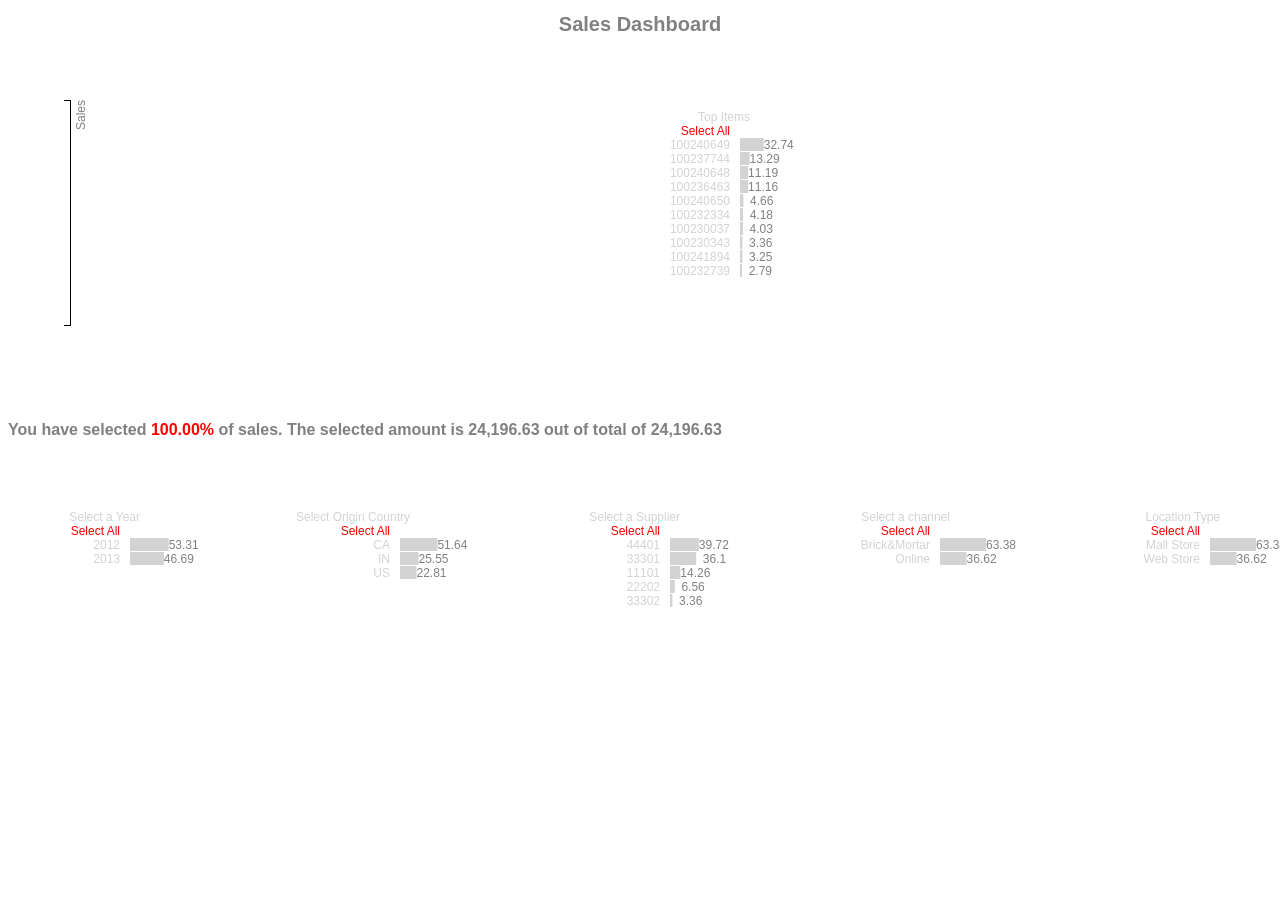
<file: shopify2.html>
<!DOCTYPE html>
<meta charset="utf-8">
<style>
    #time {
        position: absolute;
        left: 10px;
        top: 100px;
        width: 300px;
        height: 500px;
    }
    .primary {
        height: 400px;
    }
    .primary rect {
        fill: lightgrey;
    }
    .primary text {
        fill: grey;
        font: 10px sans-serif;
        text-anchor: end;
    }
    #trend {
        fill: grey;
        font: 12px sans-serif;
        text-anchor: end;
    }
    .tertiary {
        height: 400px;
    }
    .tertiary rect {
        fill: lightgrey;
    }
    .tertiary text {
        fill: grey;
        font: 12px sans-serif;
        text-anchor: end;
    }
    #spendpercent {
        color: red;
    }
    body {
        font: 10px sans-serif;
    }

    .axis path,
    .axis line {
        fill: none;
        stroke: #000;
        shape-rendering: crispEdges;
    }

    .x.axis path {
        display: none;
    }

    .line {
        fill: none;
        stroke: steelblue;
        stroke-width: 1.5px;
    }
    
    #numbers {
        position: absolute;
        color: grey
    }
    
    h1{
        text-align: center;
        color: grey
    }
    .overlay {
        fill: none;
        pointer-events: all;
    }
    .focus circle {
        fill: none;
        stroke: steelblue;
    }
    
</style>
<body>
    <h1>Sales Dashboard</h1>
<div id="numbers" style="top: 400px; font-size: initial; text-align: center">
    <h4>You have selected <span id="spendpercent" data-var="per" data-format="%.2f" style="fill: red">%</span> of sales. The selected amount is <span data-var=currentspend></span> out of total of <span data-var="totalspend"></span></h4>
</div>
<div id="time">
 
 </div>
</body>
<script src="js/d3.min.js" charset="utf-8"></script>
<script src="js/jquery.min.js"></script>
<script src="js/crossfilter.min.js"></script>
<script src="js/Tangle/Tangle.js"></script>
<script src="js/Tangle/TangleKit/sprintf.js"></script>
<script src="js/Tangle/TangleKit/TangleKit.js"></script>
<script src="js/Tangle/TangleKit/mootools.js"></script>
<script>
    
    tangle = new Tangle (document.getElementById("numbers"), {
    initialize: function () {
        this.totalspend = 100.0
        this.currentspend = 100.0;
        this.per = 100.0
    },
        update: function(){}
    });
/*
*   Read the spec file and print javascript code.
*/
    var leftMargin = 120;
    var topMargin = 10;
    var bigNumber = 100;
    var barHeight = 14, width = 300;
    var x = d3.scale.linear()
                .range([0, width]); 
    var title = "Select All";
    var hierarchicalType = "hierarchical"
    var globalspec = null
    var globalMapForDimensions = {}
    var cf = null
    var globaldata = null
    // to store state: only data we store to store state.
    var lastClickWasLastRow = false
    var barDivider = 100000
    
    d3.json('data/shopify2.json', function(error, spec){
        if (spec.length === 0){
            return
        }
        globalspec = spec
        // read the data file.
        d3.csv('data/shopify.csv', function(error, data) {
            globaldata = data
            cf = crossfilter(data)
            // step 1: paint the unikey with hierarchy.
            globalsum = findSum(data, function(d) { return d["promotionalRetailPrice"] * d["salesQuantity"];})
            tangle.setValue('currentspend', addCommas(Math.round(globalsum*100)/100))
            tangle.setValue('totalspend', addCommas(Math.round(globalsum*100)/100))
            tangle.setValue('per', Math.round(globalsum/globalsum) * 100);
            paintAll(0, globalsum)
        });
    });
    
    function GetOrCreateDimension(key){
        var keyDim = null
        if (globalMapForDimensions[key] === undefined){
            keyDim = cf.dimension(function(d){ return d[key];});
            globalMapForDimensions[key] = keyDim
        }
        else {
            keyDim = globalMapForDimensions[key]
        }
        return keyDim
    }
    
    function paintAll(index, sum){
        var firstRowCount = 0
        for (var i = Math.max(index, 0); i < globalspec.length + index; i++)
            {
                if (i >= globalspec.length){
                   break 
                }
                key = globalspec[i]["name"]
                if (key === "" | key === undefined){
                    break
                }
                var keyDim = null
                keyDim = GetOrCreateDimension(key)
                keyDimSpend = keyDim.group().reduceSum(function(d){ return d["promotionalRetailPrice"] * d["salesQuantity"]; })
                //var topTypes = keyDimSpend.top(bigNumber)
                var leftPos = i * 270 // XXX: calculate left position correctly.
                var type = globalspec[i]["type"]
                var maxNo = Number.parseInt(globalspec[i]["maxItems"])
                if (!Number.isInteger(maxNo)){
                    maxNo = bigNumber
                }
                if (type === 'line'){
                    var topTypes = keyDimSpend.top(maxNo)
                    //var margin = {top: 100, right: 20, bottom: 30, left: 50}
                    var margin = {top: 100, right: 20, bottom: 30, left: 50}
                    var leftCoordinate = 10 + firstRowCount * 500
                    drawTrendLine(topTypes, sum, margin, leftCoordinate, key)
                    firstRowCount += 1
                }
                else {
                    var topTypes = [{key: globalspec[i]['title'], value: 0}, {key: title, value: sum}]
                    topTypes = topTypes.concat(keyDimSpend.top(maxNo))
                    var node = "<svg id='" + key + "' class='tertiary' style='position: absolute left: 150px height: 400px'></svg>"
                    //var addPosition = findPosition(key)
                    //$('#time').add()
                    $('#time').append(node)
                    var newnode = null
                    rowid = globalspec[i]['rowId']
                    if (rowid == 1){
                        left = 10 + firstRowCount * 600
                        firstRowCount += 1
                        newnode = d3.selectAll('#' + key)
                        .attr("width", width)
                        .attr("style", 'visibility: visible;position: absolute;width: 330px;left: ' + left + 'px;');
                    }
                    else {
                    newnode = d3.selectAll('#' + key)
                        .attr("width", width)
                        .attr("style", 'visibility: visible;position: absolute;width: 330px;left: ' + leftPos + 'px; top: 400px;');
                    }
                    drawBarChart(newnode, topTypes, sum, leftMargin, keyDim, globalspec[i]["hierarchicalcolumns"], 0, i)
                }
                keyDim.filterAll()
            }
            // generate data and call draw trend line.
            // generating data is an issue: 
    }
    
    function camelCase(str){
        if (str.length == 0){
            return str
        }
        return str[0].toUpperCase() + str.substring(1)
    }
    
    function addCommas(nStr)
    {
        nStr += '';
        var x = nStr.split('.');
        var x1 = x[0];
        var x2 = x.length > 1 ? '.' + x[1] : '';
        var rgx = /(\d+)(\d{3})/;
        while (rgx.test(x1)) {
            x1 = x1.replace(rgx, '$1' + ',' + '$2');
        }
        return x1 + x2;
    }
    
    function findPosition(key){
        for (index in globalspec){
            if (globalspec[index]["name"] === key)
                return index
        }
        return -1
    }
    
    function filterInner(key, innerColumns){
        dim = globalMapForDimensions[key]
        dim.filterAll()
        for (var inner = 0; inner < innerColumns.length; inner++){
            dim = globalMapForDimensions[innerColumns[inner]]
            if (dim === undefined){
                // no op.
            }
            else {
                dim.filterAll()
            }
        }
    }
    
    function filterAll(index){
        if (index === undefined | index === 0){
            index = 0
        }
        if (index !== undefined && index >= 0){
            for (var i = index; i < globalspec.length; i++){
                key = globalspec[i]["name"]
                var innerColumns = globalspec[i]["hierarchicalcolumns"]
                filterInner(key, innerColumns)
            }
        }
//        else{ 
//            for (key in globalMapForDimensions){
//                filterInner(key)
//            }
//        }
    }
    
    function deleteChildren(node, index){
        var tosub = Math.min(0, index)
        while ($(node).children().length > Math.abs(index)){
            $(node.children()[$(node).children().length - 1 + tosub]).remove()
        }
    }
    
    function drawBarChart(startElement, topTypes, sum, leftMargin, dimension, hierarchicalNodes, innerIndex, higherIndex){
        for (i = 2; i < topTypes.length; i++){
            if (topTypes[i].value === 0){
                topTypes.splice(i, Number.MAX_VALUE)
            }
        }
        var bar = startElement.selectAll("g")
                .data(topTypes)
                .enter().append("g")
                .attr("transform", function(d, i) { return "translate(0," + i *                     barHeight + ")"; });
        
        var text1 = bar.append("text")
            .attr("x", function(d) { 
            if (d.value === 0) 
            {
                return leftMargin + 10;
            }
                return leftMargin - 10;
             })
            .attr("y", barHeight / 2 + topMargin)
            .attr("dy", ".35em")
            .attr("style", function(d) { 
              if (d.key === title){
                return "fill: rgb(255, 0, 0)";
              }
              else {
                return "fill: lightgrey";
              }})
            .text(function(d) { return d.key; });
    
        var rect = bar.append("rect")
            .attr("margin", 0)
            .attr("width", function(d) { 
                if (d.key === title){
                    return 0
                }
                else{
                    return x(d.value)/barDivider; 
                }})
            .attr("x", leftMargin)
            .attr("height", barHeight - 1)
            .attr("y", 10);
        
        bar.append("text")
            .attr("x", function(d) {return x(d.value)/barDivider + leftMargin + 30;})
            .attr("y", barHeight / 2 + topMargin)
            .attr("dy", ".35em")
            .text(function(d) { 
                if (d.value === 0 | d.key === title){
                    return "";
                }
                else {
                    return Math.round((d.value * 10000)/sum)/100; 
                }
            });
        
        
        // draw the line graph here.
//        var margin = {top: 200, right: 20, bottom: 30, left: 300}
//        var hangingTag = $('#trendingChart')
//        var dataForTrendLine = []
//        drawTrendLine(margin, hangingTag, data)
        
        var nextLevel = hierarchicalNodes[innerIndex]
        
        text1.on('click', function(d){
            if (d.key === title){
                var headDiv = $('#time')
                var currentSvgIndex = $(this).parent().parent().index()
                var currentSVGNode = $(headDiv.children()[currentSvgIndex])
                currentSVGNode.find('rect').each(function(i, e) {
                    e.style.fill = 'lightgrey';});
                currentSVGNode.find('text').each(function(i, e) {
                    e.style.fill = 'lightgrey';});
                $(this).attr('style', "fill: rgb(255, 0, 0)");
                var currentSvgIndex = $(this).parent().parent().index()
                var headDiv = $(this).parent().parent().parent()
                if (lastClickWasLastRow === false){
                    filterAll(currentSvgIndex)
                    deleteChildren(headDiv, currentSvgIndex + 1)
                    tangle.setValue('currentspend', addCommas(Math.round(d.value*100)/100));
            tangle.setValue('per', Math.round((d.value*10000)/globalsum)/100);
                    paintAll(currentSvgIndex + 1, d.value)
                }
                else {
                    filterAll(0)
                    deleteChildren(headDiv, 0)
                    var localSum = findSum(globaldata, function(d) { return d["promotionalRetailPrice"] * d["salesQuantity"];})
                    tangle.setValue('currentspend', addCommas(Math.round(localSum*100)/100));
            tangle.setValue('per', Math.round((localSum*10000)/globalsum)/100);
                    paintAll(0, localSum)
                }
            }
        })
        rect.on('click', function(d){
            console.log("my val: " + d.value)
            tangle.setValue('currentspend', addCommas(Math.round(d.value*100)/100));
            tangle.setValue('per', Math.round((d.value*10000)/globalsum)/100);
            var headDiv = $('#time')
            var currentSvgIndex = higherIndex
            var parentNode = $(this).parent()
            var currentSVGNode = $(headDiv.children()[currentSvgIndex])
            
            currentSVGNode.find('rect').each(function(i, e) {
                e.style.fill = 'lightgrey';});
            currentSVGNode.find('text').each(function(i, e) {
                e.style.fill = 'lightgrey';});
//            currentSVGNode.find('text').each(function(i, e) {
//                e.style.fill = 'lightgrey';});
//            $(this).parent.find('text').style.fill = 'lightgrey';
            $(this)[0].style.fill = 'red';
            parentNode.find('text')[0].style.fill = 'red';
            parentNode.find('text')[1].style.fill = 'red';
            if (d.key !== title){
                $(this.parentNode).find('text')[0].style.fill = 'red';
            }
            /*
                1. if not last node:
                    1. clear any filter which is due to node which is on the right.
                    2. repaint the current node.
                    3. add the filter of current node.
                    3. re-paint all the nodes on the right.
                else if last node:
                    1. clear all filters.
                    2. repaint the current node.
                    3. add the filter.
                    4. repaint all the nodes on the left.
            */
            // path to div and index
            if (globalspec != null){
                if (globalspec.length >= currentSvgIndex + 1){
                    if (currentSvgIndex === globalspec.length - 1) {
                        // last column.
                        filterAll()
                        deleteChildren(headDiv, -1)
                        // create dimension apply filter of current node.
                        var keyDim = globalMapForDimensions[globalspec[currentSvgIndex]["name"]]
                        keyDim.filter(d.key)
                        paintAll(-1, d.value)
                        // repaint all nodes from 0 to second last.
                        // hack to bring the order back of children.
                        var dup = $('#time').children()[0]
                        $('#time').children()[0].remove()
                        //$(dup).attr('id', $($('#time').children()[0]).attr('id'))
                        $('#time').append(dup)
                        lastClickWasLastRow = true
                    }
                    else {
                        if (lastClickWasLastRow){
                            filterAll()
                            // calculate path to div#time node.
                            // delete the children from currenthigherindex.
                            deleteChildren(headDiv, 0)
                            // apply filter of current node (if any)
                            var keyDim = globalMapForDimensions[globalspec[currentSvgIndex]["name"]]
                            paintAll(- globalspec.length + currentSvgIndex + 1, globalsum)
                            keyDim.filter(d.key)
                            paintAll(currentSvgIndex + 1, d.value)
                        }
                        else {
                            filterAll(currentSvgIndex)
                            // calculate path to div#time node.
                            // delete the children from currenthigherindex.
                            deleteChildren(headDiv, currentSvgIndex + 1)
                            // apply filter of current node (if any)
                            // find higher and inner key
                            var currentHigherKey = globalspec[currentSvgIndex]["name"]
                            var currentNode = $(this).parent()
                            var currentKey = currentNode.parent().attr('id')
                            
                            while(currentKey !== currentHigherKey){
                                var currentDim = globalMapForDimensions[currentKey]
                                var currentVal = $(currentNode.children()[0]).text()
                                currentDim.filter(currentVal)
                                
                                currentNode = currentNode.parent().parent()
                                currentKey = currentNode.parent().attr('id')
                            }
                            var currentVal2 = $(currentNode.children()[0]).text()
                            globalMapForDimensions[currentHigherKey].filter(currentVal2)
                            paintAll(currentSvgIndex + 1, d.value)    
                        }
                        // paint self and following children.
                        lastClickWasLastRow = false
                        
                    }
                }
            }
            if (nextLevel !== undefined){
                var nextNode = parentNode.find('#' + nextLevel)[0]
                visibility = $(nextNode).attr('style')
                if (visibility.indexOf("hidden") == -1)
                {
                     // it is visible so hide it.
                     $(nextNode).attr('style', 'visibility: hidden')
                    // bring the lower svgs up.
                    heightOfNextBar = $(nextNode)[0].getBBox().height - 20
                    var children = parentNode.parent().children()
                    for (i = parentNode.index() + 1; i < children.length; i++){
                        var trans = $(parentNode.parent().children()[i]).attr('transform')
                        var substr = 'translate(0,'
                        var start = trans.indexOf(substr) + substr.length
                        var end = trans.indexOf(')')
                        var num = trans.substring(start, end)
                        $(parentNode.parent().children()[i]).attr('transform', 'translate(0,' + (Number(num) - Number(heightOfNextBar)) + ')')
                    } 
//                     var currentval = $(this).attr('transform')
//                     var newval = 'translate(0, 39)'
//                     $($(this).parent().parent().children()[$(this).index() + 1]).attr('transform', newval)
                }
                 else {
                    $(nextNode).attr('style', 'visibility: visible')
                    // push the lower svgs down.
                    heightOfNextBar = $(nextNode)[0].getBBox().height - 20
                    var children = parentNode.parent().children()
                    for (i = parentNode.index() + 1; i < children.length; i++){
                        var trans = $(parentNode.parent().children()[i]).attr('transform')
                        var substr = 'translate(0,'
                        var start = trans.indexOf(substr) + substr.length
                        var end = trans.indexOf(')')
                        var num = trans.substring(start, end)
                        $(parentNode.parent().children()[i]).attr('transform', 'translate(0,' + (Number(num) + Number(heightOfNextBar)) + ')')
                    }
                 }
            }
        })
        
        if (hierarchicalNodes[innerIndex] !== undefined){
                topTypes.forEach(function(d, i){
                    dimension.filterAll()
                    if (i === 0){
                        
                    }
                    else {
                        dimension.filterExact(d.key)
                        var tmpName = "secondary"
                        newdimensionname = hierarchicalNodes[innerIndex]
                        var node = "<svg id='" + newdimensionname + "' class='" + tmpName+ "'></svg>"
                        $(bar[0][i]).append(node)
                        var newnode = d3.selectAll('#' + newdimensionname)
                                        .attr("width", width)
                                        .attr("style", 'visibility: hidden');
                        if (newnode[0].length > 1){
                            newnode[0].splice(0, 1)
                        }
                         // dimension.
                        var newtoptypes = null
                        
                        var newdimension = GetOrCreateDimension(newdimensionname)
                        var newdimensionSpend = newdimension.group().reduceSum(function(d){return d["promotionalRetailPrice"] * d["salesQuantity"];})
                             newtoptypes = [{key: "", value: 0}]
                             newtoptypes = newtoptypes.concat(newdimensionSpend.top(bigNumber))
//                        var newtoptypes = newdimensionSpend.top(bigNumber)
                             newsum = d.value
                        drawBarChart(newnode, newtoptypes, newsum, leftMargin + 30, newdimension, hierarchicalNodes, innerIndex + 1, higherIndex)
                        dimension.filterAll()
                    }
                });
            }
    }
    
    var parseMonth = d3.time.format("%b").parse,
        parseWeek = d3.time.format("%a").parse,
    bisectDate = d3.bisector(function(d) { return d.key; }).left,
    formatValue = d3.format(",.2f"),
    formatCurrency = function(d) { return "Rs" + formatValue(d); };

    function drawTrendLine(data, sum, margin, left, type){     
    //        var margin = {top: 20, right: 20, bottom: 30, left: 50},
        var svgwidth = 500, 
            svgheight = 355;
        var width = svgwidth - margin.left - margin.right,
            height = svgheight - margin.top - margin.bottom;

        var x = d3.time.scale()
            .range([0, width]);

        var y = d3.scale.linear()
            .range([height, 0]);

        var xAxis = null
        if (type === 'month'){
            xAxis = d3.svg.axis()
                .scale(x)
                .orient("bottom")
                .ticks(d3.time.months)
                .tickSize(16, 0)
                .tickFormat(d3.time.format("%b"));
        }
        else if (type === 'week'){
            xAxis = d3.svg.axis()
                .scale(x)
                .orient("bottom")
            //    .ticks(d3.time.week)
                .tickSize(16, 0);
            //    .tickFormat(d3.time.format("%a"));
        }

        var yAxis = d3.svg.axis()
            .scale(y)
            .orient("left");

        var line = d3.svg.line()
            .x(function(d) { return x(d.key); })
            .y(function(d) { return y(d.value); });

        var svg = d3.select("#time").append("svg")
            .attr("id", "trend")
            .attr("width", svgwidth)
            .attr("height", svgheight)
            .attr("style", "position: absolute; top: -100; left: " + left + ";")
            .append("g")
            .attr("transform", "translate(" + margin.left + "," + margin.top + ")");
            
        data.forEach(function(d){
            if (type === 'month'){
                d.key = parseMonth(d.key);
            }
            d.value = +d.value;
        })
        
        data.sort(function(a, b) { return d3.ascending(a['key'], b['key']) })

      x.domain(d3.extent(data, function(d) { return d.key; }));
      y.domain(d3.extent(data, function(d) { return d.value; }));

      svg.append("g")
          .attr("class", "x axis")
          .attr("transform", "translate(0," + height + ")")
          .call(xAxis)
          .append("text")
          .attr("x", 500)
          .attr("dx", ".71em")
          .style("text-anchor", "end")
          .text("Months");

      svg.append("g")
          .attr("class", "y axis")
          .call(yAxis)
        .append("text")
          .attr("transform", "rotate(-90)")
          .attr("y", 6)
          .attr("dy", ".71em")
          .style("text-anchor", "end")
          .text("Sales");

      svg.append("path")
          .datum(data)
          .attr("class", "line")
          .attr("d", line);
        
    var focus = svg.append("g")
      .attr("class", "focus")
      .style("display", "none");

      focus.append("circle")
          .attr("r", 4.5);

      focus.append("text")
          .attr("x", 9)
          .attr("dy", ".35em");

      svg.append("rect")
          .attr("class", "overlay")
          .attr("width", width)
          .attr("height", height)
          .on("mouseover", function() { focus.style("display", null); })
          .on("mouseout", function() { focus.style("display", "none"); })
          .on("mousemove", mousemove);
    
    function mousemove() {
//        var x0 = x.invert(d3.mouse(this)[0]),
//            i = bisectDate(data, x0, 1),
//            d0 = data[i - 1],
//            d1 = data[i],
//            d = x0 - d0.key > d1.key - x0 ? d1 : d0;
//        focus.attr("transform", "translate(" + x(d.key) + "," + y(d.value) + ")");
//        focus.select("text").text(formatCurrency(d.value));
    }
}
    
    
    function findSum(arr, func) {
        var sum = 0
        for (val in arr){
            computedVal = func(arr[val])
            var parsedVal = parseFloat(computedVal)
            if (!isNaN(parsedVal)){
                sum += parsedVal
            }
            else {
                return sum   
            }
         //   console.log(sum)
        }
      //  console.log(sum)
        return sum;
    }
</script>
</file>
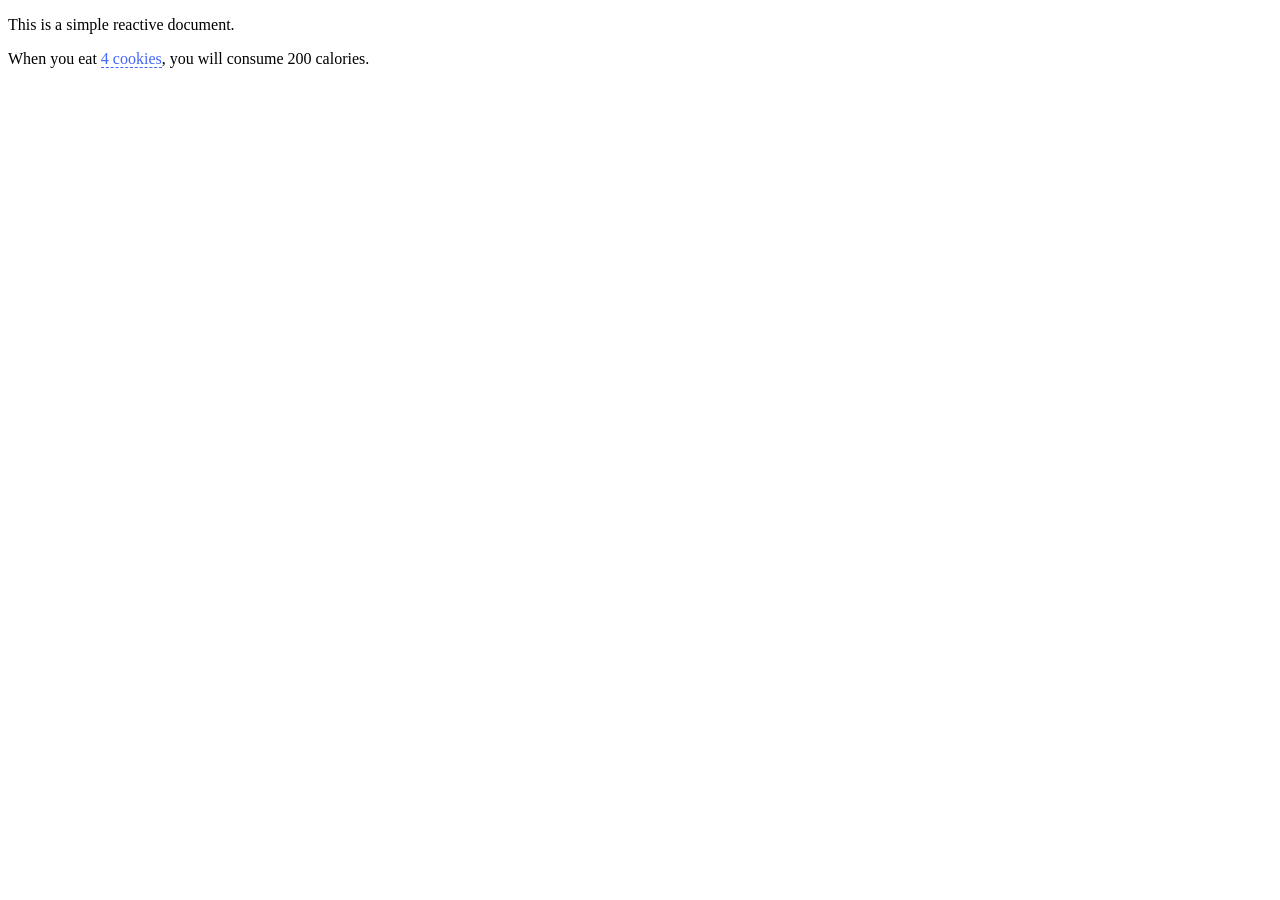
<file: js/Tangle/TangleTemplate.html>
<!DOCTYPE html>
<html>
<head>
    <meta http-equiv="Content-Type" content="text/html; charset=utf-8">
    <title>Tangle document</title>

    <!-- Tangle -->
    <script type="text/javascript" src="Tangle.js"></script>

    <!-- TangleKit (optional) -->
    <link rel="stylesheet" href="TangleKit/TangleKit.css" type="text/css">
    <script type="text/javascript" src="TangleKit/mootools.js"></script>
    <script type="text/javascript" src="TangleKit/sprintf.js"></script>
    <script type="text/javascript" src="TangleKit/BVTouchable.js"></script>
    <script type="text/javascript" src="TangleKit/TangleKit.js"></script>

    <!-- example -->
    <script type="text/javascript">

        function setUpTangle () {

            var element = document.getElementById("example");

            var tangle = new Tangle(element, {
                initialize: function () {
                    this.cookies = 4;
                    this.caloriesPerCookie = 50;
                },
                update: function () {
                    this.calories = this.cookies * this.caloriesPerCookie;
                }
            });
        }

    </script>
</head>

<body onload="setUpTangle();">

    <p>This is a simple reactive document.</p>

    <p id="example">
        When you eat <span data-var="cookies" class="TKAdjustableNumber" data-min="2" data-max="100"> cookies</span>, you
        will consume <span data-var="calories"></span> calories.
    </p>

</body>
</html>
</file>
<file: css/default.css>
html, body
	{
		height: 100%;
	}
	
	body
	{
		margin: 0px;
		padding: 0px;
		background: #181818;
		font-family: 'Didact Gothic', sans-serif;
		font-size: 12pt;
		font-weight: 200;
		color: #FFF;
	}
	
	
	h1, h2, h3
	{
		margin: 0;
		padding: 0;
	}
	
	p, ol, ul
	{
		margin-top: 0;
	}
	
	ol, ul
	{
		padding: 0;
		list-style: none;
	}
	
	p
	{
		line-height: 180%;
	}
	
	strong
	{
	}
	
	a
	{
		color: #ee0000;
	}
	
	a:hover
	{
		text-decoration: none;
	}
	
	.container
	{
		overflow: hidden;
		margin: 0em auto;
		width: 1200px;
	}
	
/*********************************************************************************/
/* Image Style                                                                   */
/*********************************************************************************/

	.image
	{
		display: inline-block;
	}
	
	.image img
	{
		display: block;
		width: 100%;
	}
	
	.image-full
	{
		display: block;
		width: 100%;
		margin: 0 0 2em 0;
	}
	
	.image-left
	{
		float: left;
		margin: 0 2em 2em 0;
	}
	
	.image-centered
	{
		display: block;
		margin: 0 0 2em 0;
	}
	
	.image-centered img
	{
		margin: 0 auto;
		width: auto;
	}

/*********************************************************************************/
/* List Styles                                                                   */
/*********************************************************************************/

	ul.style1
	{
	}
	
	ul.actions
	{
	}
	
	ul.actions li
	{
		display: inline-block;
		padding: 0em 0.50em;
	}


/*********************************************************************************/
/* Social Icon Styles                                                            */
/*********************************************************************************/

	ul.contact
	{
		margin: 0;
		padding: 2em 0em 0em 0em;
		list-style: none;
	}
	
	ul.contact li
	{
		display: inline-block;
		padding: 0em 0.30em;
		font-size: 1em;
	}
	
	ul.contact li span
	{
		display: none;
		margin: 0;
		padding: 0;
	}
	
	ul.contact li a
	{
		color: #FFF;
	}
	
	ul.contact li a:before
	{
		display: inline-block;
		background: #3f3f3f;
		width: 40px;
		height: 40px;
		line-height: 40px;
		border-radius: 20px;
		text-align: center;
		color: #FFFFFF;
	}
	
	ul.contact li a.icon-twitter:before { background: #2DAAE4; }
	ul.contact li a.icon-facebook:before { background: #39599F; }
	ul.contact li a.icon-dribbble:before { background: #C4376B;	}
	ul.contact li a.icon-tumblr:before { background: #31516A; }
	ul.contact li a.icon-rss:before { background: #F2600B; }

/*********************************************************************************/
/* Button Style                                                                  */
/*********************************************************************************/

	.button
	{
		display: inline-block;
		padding: 1em 2em 1em 2em;
		letter-spacing: 0.10em;
		margin-top: 2em;
		padding: 1.40em 3em;
		background: #2651a8;
		border-radius: 6px;
		text-decoration: none;
		font-weight: 700;
		font-size: 1em;
		color: #FFF;
	}
	
	.button-alt
	{
		padding: 1em 2em;
		border-color: rgba(0,0,0,.8);
		color: #FFF;
	}
		
/*********************************************************************************/
/* 4-column                                                                      */
/*********************************************************************************/

	.box1,
	.box2,
	.box3,
	.box4
	{
		width: 235px;
	}
	
	.box1,
	.box2,
	.box3,
	{
		float: left;
		margin-right: 20px;
	}
	
	.box4
	{
		float: right;
	}
	
/*********************************************************************************/
/* 3-column                                                                      */
/*********************************************************************************/

	.boxA,
	.boxB,
	.boxC
	{
		width: 384px;
	}

	.boxA,
	.boxB
	{
		float: left;
		margin-right: 20px;
	}
	
	.boxC
	{
		float: right;
	}

/*********************************************************************************/
/* 2-column                                                                      */
/*********************************************************************************/

	.tbox1,
	.tbox2
	{
		width: 575px;
	}
	
	.tbox1
	{
		float: left;
	}

	.tbox2
	{
		float: right;
	}

	
/*********************************************************************************/
/* Heading Titles                                                                */
/*********************************************************************************/

	.title
	{
		margin-bottom: 3em;
	}
	
	.title h2
	{
		font-size: 2.7em;
	}
	
	.title .byline
	{
		font-size: 1.3em;
		color: rgba(255,255,255,0.60);
	}

/*********************************************************************************/
/* Header                                                                        */
/*********************************************************************************/

	#wrapper
	{
		position: relative;
		padding: 5em 0em 7em 0em;
		background: #FFF;
	}

/*********************************************************************************/
/* Header                                                                        */
/*********************************************************************************/

	#header-wrapper
	{
		position: relative;
		padding: 5em 0em 7em 0em;
		background: #111111 url(../images/header-bg.jpg) no-repeat center;
		background-size: cover;
	}

	#header
	{
		position: relative;
		padding: 5em 0em;
	}

/*********************************************************************************/
/* Logo                                                                          */
/*********************************************************************************/

	#logo
	{
		position: absolute;
		top: 3.6em;
		left: 0;
	}
	
	#logo h1
	{
		font-size: 2.6em;
		color: #79C255;
	}
	
	#logo a
	{
		text-decoration: none;
		color: rgba(255,255,255,1);
	}

/*********************************************************************************/
/* Menu                                                                          */
/*********************************************************************************/

	#menu
	{
		position: absolute;
		top: 4.5em;
		right: 0;
	}
	
	#menu ul
	{
		display: inline-block;
	}
	
	#menu li
	{
		display: block;
		float: left;
		text-align: center;
	}
	
	#menu li a, #menu li span
	{
		padding: 1em 1.5em;
		letter-spacing: 1px;
		text-decoration: none;
		text-transform: uppercase;
		font-size: 0.8em;
		color: rgba(255,255,255,0.80);
	}
	
	#menu li:hover a, #menu li.active a, #menu li.active span
	{
	}
	
	#menu .active a
	{
		background: #2651a8;
		border-radius: 6px;
		color: rgba(255,255,255,1);
	}
	
	#menu .icon
	{
	}

/*********************************************************************************/
/* Banner                                                                        */
/*********************************************************************************/

	#banner
	{
		padding-top: 10em;
		text-align: center;
	}
	
	#banner .title h2
	{
		font-size: 4em;
	}
	
	#banner .title .byline
	{
		font-size: 2em;
	}
	
	#banner .button
	{
		margin-top: 2em;
		padding: 1.40em 3em;
		border-radius: 6px;
		font-weight: 700;
		font-size: 1em;
		
	}
	
	.banner
	{
		margin-bottom: 5em;
	}

/*********************************************************************************/
/* Page                                                                          */
/*********************************************************************************/

	#page
	{
	}

/*********************************************************************************/
/* Content                                                                       */
/*********************************************************************************/

	#content
	{
	}

/*********************************************************************************/
/* Sidebar                                                                       */
/*********************************************************************************/

	#sidebar
	{
	}

/*********************************************************************************/
/* Footer                                                                        */
/*********************************************************************************/

	#footer
	{
	}

/*********************************************************************************/
/* Copyright                                                                     */
/*********************************************************************************/

	#copyright
	{
		overflow: hidden;
		padding: 5em 0em;
		border-top: 1px solid rgba(0,0,0,0.08);
	}
	
	#copyright p
	{
		text-align: center;
		font-size: 1em;
		color: rgba(255,255,255,0.3);
	}
	
	#copyright a
	{
		text-decoration: none;
		color: rgba(255,255,255,0.6);
	}


/*********************************************************************************/
/* Welcome                                                                       */
/*********************************************************************************/

	#welcome
	{
		position: relative;
		padding: 7em 0em 7em 0em;
		background: #2651a8;
		background-size: cover;
		text-align: center;
	}
	
	#welcome .container
	{
		width: 1000px;
		padding: 0px 100px;
		color: rgba(255,255,255,0.8);
	}
	
	#welcome a
	{
		color: rgba(255,255,255,1);
	}
	
	#welcome .button
	{
		background: #FFF;
		color: #2651a8;
	}


/*********************************************************************************/
/* Extra                                                                         */
/*********************************************************************************/

	#three-column
	{
		text-align: center;
		color: rgba(0,0,0,0.6);
	}

	#three-column .fa
	{
		display: block;
		padding: 1em 0em;
		color: rgba(0,0,0,1);
		font-size: 2em;
	}
	
	#three-column .title h2
	{
		font-weight: bold;
		color: rgba(0,0,0,0.8);
	}

	#three-column .title .byline
	{
		text-align: center;
		color: rgba(0,0,0,.5);
	}
</file>
<file: js/Tangle/TangleKit/TangleKit.css>
/*
 *  TangleKit.css
 *  Tangle 0.1.0
 *
 *  Created by Bret Victor on 6/10/11.
 *  (c) 2011 Bret Victor.  MIT open-source license.
 *
 */


/* cursor */

.TKCursorDragHorizontal {
	cursor: pointer;
	cursor: move;
	cursor: col-resize;
}


/* TKToggle */

.TKToggle {
	color: #46f;
	border-bottom: 1px dashed #46f;
	cursor: pointer;
}


/* TKAdjustableNumber */

.TKAdjustableNumber {
	position:relative;
	color: #46f;
	border-bottom: 1px dashed #46f;
}

.TKAdjustableNumberHover {
}

.TKAdjustableNumberDown {
	color: #00c;
	border-bottom: 1px dashed #00c;
}

.TKAdjustableNumberHelp {
	position:absolute;
	color: #00f;
	font: 9px "Helvetica-Neue", "Arial", sans-serif;
}
</file>
<file: css/fonts.css>
@charset 'UTF-8';

@font-face{font-family:'FontAwesome';src:url('../font/fontawesome-webfont.eot?v=4.0.1');src:url('../font/fontawesome-webfont.eot?#iefix&v=4.0.1') format('embedded-opentype'),url('../font/fontawesome-webfont.woff?v=4.0.1') format('woff'),url('../font/fontawesome-webfont.ttf?v=4.0.1') format('truetype'),url('../font/fontawesome-webfont.svg?v=4.0.1#fontawesomeregular') format('svg');font-weight:normal;font-style:normal}

/*********************************************************************************/
/* Icons                                                                         */
/* Powered by Font Awesome by Dave Gandy | http://fontawesome.io                 */
/* Licensed under the SIL OFL 1.1 (font), MIT (CSS)                              */
/*********************************************************************************/

	.fa
	{
		text-decoration: none;
	}

		.fa:before
		{
			display:inline-block;
			font-family: FontAwesome;
			font-size: 1.25em;
			text-decoration: none;
			font-style: normal;
			font-weight: normal;
			line-height: 1;
			-webkit-font-smoothing:antialiased;
			-moz-osx-font-smoothing:grayscale;
		}

		.fa-lg{font-size:1.3333333333333333em;line-height:.75em;vertical-align:-15%}
		.fa-2x{font-size:2em}
		.fa-3x{font-size:3em}
		.fa-4x{font-size:4em}
		.fa-5x{font-size:5em}
		.fa-fw{width:1.2857142857142858em;text-align:center}
		.fa-ul{padding-left:0;margin-left:2.142857142857143em;list-style-type:none}.fa-ul>li{position:relative}
		.fa-li{position:absolute;left:-2.142857142857143em;width:2.142857142857143em;top:.14285714285714285em;text-align:center}.fa-li.fa-lg{left:-1.8571428571428572em}
		.fa-border{padding:.2em .25em .15em;border:solid .08em #eee;border-radius:.1em}
		.pull-right{float:right}
		.pull-left{float:left}
		.fa.pull-left{margin-right:.3em}
		.fa.pull-right{margin-left:.3em}
		.fa-spin{-webkit-animation:spin 2s infinite linear;-moz-animation:spin 2s infinite linear;-o-animation:spin 2s infinite linear;animation:spin 2s infinite linear}
		@-moz-keyframes spin{0%{-moz-transform:rotate(0deg)} 100%{-moz-transform:rotate(359deg)}}@-webkit-keyframes spin{0%{-webkit-transform:rotate(0deg)} 100%{-webkit-transform:rotate(359deg)}}@-o-keyframes spin{0%{-o-transform:rotate(0deg)} 100%{-o-transform:rotate(359deg)}}@-ms-keyframes spin{0%{-ms-transform:rotate(0deg)} 100%{-ms-transform:rotate(359deg)}}@keyframes spin{0%{transform:rotate(0deg)} 100%{transform:rotate(359deg)}}.fa-rotate-90{filter:progid:DXImageTransform.Microsoft.BasicImage(rotation=1);-webkit-transform:rotate(90deg);-moz-transform:rotate(90deg);-ms-transform:rotate(90deg);-o-transform:rotate(90deg);transform:rotate(90deg)}
		.fa-rotate-180{filter:progid:DXImageTransform.Microsoft.BasicImage(rotation=2);-webkit-transform:rotate(180deg);-moz-transform:rotate(180deg);-ms-transform:rotate(180deg);-o-transform:rotate(180deg);transform:rotate(180deg)}
		.fa-rotate-270{filter:progid:DXImageTransform.Microsoft.BasicImage(rotation=3);-webkit-transform:rotate(270deg);-moz-transform:rotate(270deg);-ms-transform:rotate(270deg);-o-transform:rotate(270deg);transform:rotate(270deg)}
		.fa-flip-horizontal{filter:progid:DXImageTransform.Microsoft.BasicImage(rotation=0, mirror=1);-webkit-transform:scale(-1, 1);-moz-transform:scale(-1, 1);-ms-transform:scale(-1, 1);-o-transform:scale(-1, 1);transform:scale(-1, 1)}
		.fa-flip-vertical{filter:progid:DXImageTransform.Microsoft.BasicImage(rotation=2, mirror=1);-webkit-transform:scale(1, -1);-moz-transform:scale(1, -1);-ms-transform:scale(1, -1);-o-transform:scale(1, -1);transform:scale(1, -1)}
		.fa-stack{position:relative;display:inline-block;width:2em;height:2em;line-height:2em;vertical-align:middle}
		.fa-stack-1x,.fa-stack-2x{position:absolute;left:0;width:100%;text-align:center}
		.fa-stack-1x{line-height:inherit}
		.fa-stack-2x{font-size:2em}
		.fa-inverse{color:#fff}
		.fa-glass:before{content:"\f000"}
		.fa-music:before{content:"\f001"}
		.fa-search:before{content:"\f002"}
		.fa-envelope-o:before{content:"\f003"}
		.fa-heart:before{content:"\f004"}
		.fa-star:before{content:"\f005"}
		.fa-star-o:before{content:"\f006"}
		.fa-user:before{content:"\f007"}
		.fa-film:before{content:"\f008"}
		.fa-th-large:before{content:"\f009"}
		.fa-th:before{content:"\f00a"}
		.fa-th-list:before{content:"\f00b"}
		.fa-check:before{content:"\f00c"}
		.fa-times:before{content:"\f00d"}
		.fa-search-plus:before{content:"\f00e"}
		.fa-search-minus:before{content:"\f010"}
		.fa-power-off:before{content:"\f011"}
		.fa-signal:before{content:"\f012"}
		.fa-gear:before,.fa-cog:before{content:"\f013"}
		.fa-trash-o:before{content:"\f014"}
		.fa-home:before{content:"\f015"}
		.fa-file-o:before{content:"\f016"}
		.fa-clock-o:before{content:"\f017"}
		.fa-road:before{content:"\f018"}
		.fa-download:before{content:"\f019"}
		.fa-arrow-circle-o-down:before{content:"\f01a"}
		.fa-arrow-circle-o-up:before{content:"\f01b"}
		.fa-inbox:before{content:"\f01c"}
		.fa-play-circle-o:before{content:"\f01d"}
		.fa-rotate-right:before,.fa-repeat:before{content:"\f01e"}
		.fa-refresh:before{content:"\f021"}
		.fa-list-alt:before{content:"\f022"}
		.fa-lock:before{content:"\f023"}
		.fa-flag:before{content:"\f024"}
		.fa-headphones:before{content:"\f025"}
		.fa-volume-off:before{content:"\f026"}
		.fa-volume-down:before{content:"\f027"}
		.fa-volume-up:before{content:"\f028"}
		.fa-qrcode:before{content:"\f029"}
		.fa-barcode:before{content:"\f02a"}
		.fa-tag:before{content:"\f02b"}
		.fa-tags:before{content:"\f02c"}
		.fa-book:before{content:"\f02d"}
		.fa-bookmark:before{content:"\f02e"}
		.fa-print:before{content:"\f02f"}
		.fa-camera:before{content:"\f030"}
		.fa-font:before{content:"\f031"}
		.fa-bold:before{content:"\f032"}
		.fa-italic:before{content:"\f033"}
		.fa-text-height:before{content:"\f034"}
		.fa-text-width:before{content:"\f035"}
		.fa-align-left:before{content:"\f036"}
		.fa-align-center:before{content:"\f037"}
		.fa-align-right:before{content:"\f038"}
		.fa-align-justify:before{content:"\f039"}
		.fa-list:before{content:"\f03a"}
		.fa-dedent:before,.fa-outdent:before{content:"\f03b"}
		.fa-indent:before{content:"\f03c"}
		.fa-video-camera:before{content:"\f03d"}
		.fa-picture-o:before{content:"\f03e"}
		.fa-pencil:before{content:"\f040"}
		.fa-map-marker:before{content:"\f041"}
		.fa-adjust:before{content:"\f042"}
		.fa-tint:before{content:"\f043"}
		.fa-edit:before,.fa-pencil-square-o:before{content:"\f044"}
		.fa-share-square-o:before{content:"\f045"}
		.fa-check-square-o:before{content:"\f046"}
		.fa-move:before{content:"\f047"}
		.fa-step-backward:before{content:"\f048"}
		.fa-fast-backward:before{content:"\f049"}
		.fa-backward:before{content:"\f04a"}
		.fa-play:before{content:"\f04b"}
		.fa-pause:before{content:"\f04c"}
		.fa-stop:before{content:"\f04d"}
		.fa-forward:before{content:"\f04e"}
		.fa-fast-forward:before{content:"\f050"}
		.fa-step-forward:before{content:"\f051"}
		.fa-eject:before{content:"\f052"}
		.fa-chevron-left:before{content:"\f053"}
		.fa-chevron-right:before{content:"\f054"}
		.fa-plus-circle:before{content:"\f055"}
		.fa-minus-circle:before{content:"\f056"}
		.fa-times-circle:before{content:"\f057"}
		.fa-check-circle:before{content:"\f058"}
		.fa-question-circle:before{content:"\f059"}
		.fa-info-circle:before{content:"\f05a"}
		.fa-crosshairs:before{content:"\f05b"}
		.fa-times-circle-o:before{content:"\f05c"}
		.fa-check-circle-o:before{content:"\f05d"}
		.fa-ban:before{content:"\f05e"}
		.fa-arrow-left:before{content:"\f060"}
		.fa-arrow-right:before{content:"\f061"}
		.fa-arrow-up:before{content:"\f062"}
		.fa-arrow-down:before{content:"\f063"}
		.fa-mail-forward:before,.fa-share:before{content:"\f064"}
		.fa-resize-full:before{content:"\f065"}
		.fa-resize-small:before{content:"\f066"}
		.fa-plus:before{content:"\f067"}
		.fa-minus:before{content:"\f068"}
		.fa-asterisk:before{content:"\f069"}
		.fa-exclamation-circle:before{content:"\f06a"}
		.fa-gift:before{content:"\f06b"}
		.fa-leaf:before{content:"\f06c"}
		.fa-fire:before{content:"\f06d"}
		.fa-eye:before{content:"\f06e"}
		.fa-eye-slash:before{content:"\f070"}
		.fa-warning:before,.fa-exclamation-triangle:before{content:"\f071"}
		.fa-plane:before{content:"\f072"}
		.fa-calendar:before{content:"\f073"}
		.fa-random:before{content:"\f074"}
		.fa-comment:before{content:"\f075"}
		.fa-magnet:before{content:"\f076"}
		.fa-chevron-up:before{content:"\f077"}
		.fa-chevron-down:before{content:"\f078"}
		.fa-retweet:before{content:"\f079"}
		.fa-shopping-cart:before{content:"\f07a"}
		.fa-folder:before{content:"\f07b"}
		.fa-folder-open:before{content:"\f07c"}
		.fa-resize-vertical:before{content:"\f07d"}
		.fa-resize-horizontal:before{content:"\f07e"}
		.fa-bar-chart-o:before{content:"\f080"}
		.fa-twitter-square:before{content:"\f081"}
		.fa-facebook-square:before{content:"\f082"}
		.fa-camera-retro:before{content:"\f083"}
		.fa-key:before{content:"\f084"}
		.fa-gears:before,.fa-cogs:before{content:"\f085"}
		.fa-comments:before{content:"\f086"}
		.fa-thumbs-o-up:before{content:"\f087"}
		.fa-thumbs-o-down:before{content:"\f088"}
		.fa-star-half:before{content:"\f089"}
		.fa-heart-o:before{content:"\f08a"}
		.fa-sign-out:before{content:"\f08b"}
		.fa-linkedin-square:before{content:"\f08c"}
		.fa-thumb-tack:before{content:"\f08d"}
		.fa-external-link:before{content:"\f08e"}
		.fa-sign-in:before{content:"\f090"}
		.fa-trophy:before{content:"\f091"}
		.fa-github-square:before{content:"\f092"}
		.fa-upload:before{content:"\f093"}
		.fa-lemon-o:before{content:"\f094"}
		.fa-phone:before{content:"\f095"}
		.fa-square-o:before{content:"\f096"}
		.fa-bookmark-o:before{content:"\f097"}
		.fa-phone-square:before{content:"\f098"}
		.fa-twitter:before{content:"\f099"}
		.fa-facebook:before{content:"\f09a"}
		.fa-github:before{content:"\f09b"}
		.fa-unlock:before{content:"\f09c"}
		.fa-credit-card:before{content:"\f09d"}
		.fa-rss:before{content:"\f09e"}
		.fa-hdd-o:before{content:"\f0a0"}
		.fa-bullhorn:before{content:"\f0a1"}
		.fa-bell:before{content:"\f0f3"}
		.fa-certificate:before{content:"\f0a3"}
		.fa-hand-o-right:before{content:"\f0a4"}
		.fa-hand-o-left:before{content:"\f0a5"}
		.fa-hand-o-up:before{content:"\f0a6"}
		.fa-hand-o-down:before{content:"\f0a7"}
		.fa-arrow-circle-left:before{content:"\f0a8"}
		.fa-arrow-circle-right:before{content:"\f0a9"}
		.fa-arrow-circle-up:before{content:"\f0aa"}
		.fa-arrow-circle-down:before{content:"\f0ab"}
		.fa-globe:before{content:"\f0ac"}
		.fa-wrench:before{content:"\f0ad"}
		.fa-tasks:before{content:"\f0ae"}
		.fa-filter:before{content:"\f0b0"}
		.fa-briefcase:before{content:"\f0b1"}
		.fa-fullscreen:before{content:"\f0b2"}
		.fa-group:before{content:"\f0c0"}
		.fa-chain:before,.fa-link:before{content:"\f0c1"}
		.fa-cloud:before{content:"\f0c2"}
		.fa-flask:before{content:"\f0c3"}
		.fa-cut:before,.fa-scissors:before{content:"\f0c4"}
		.fa-copy:before,.fa-files-o:before{content:"\f0c5"}
		.fa-paperclip:before{content:"\f0c6"}
		.fa-save:before,.fa-floppy-o:before{content:"\f0c7"}
		.fa-square:before{content:"\f0c8"}
		.fa-reorder:before{content:"\f0c9"}
		.fa-list-ul:before{content:"\f0ca"}
		.fa-list-ol:before{content:"\f0cb"}
		.fa-strikethrough:before{content:"\f0cc"}
		.fa-underline:before{content:"\f0cd"}
		.fa-table:before{content:"\f0ce"}
		.fa-magic:before{content:"\f0d0"}
		.fa-truck:before{content:"\f0d1"}
		.fa-pinterest:before{content:"\f0d2"}
		.fa-pinterest-square:before{content:"\f0d3"}
		.fa-google-plus-square:before{content:"\f0d4"}
		.fa-google-plus:before{content:"\f0d5"}
		.fa-money:before{content:"\f0d6"}
		.fa-caret-down:before{content:"\f0d7"}
		.fa-caret-up:before{content:"\f0d8"}
		.fa-caret-left:before{content:"\f0d9"}
		.fa-caret-right:before{content:"\f0da"}
		.fa-columns:before{content:"\f0db"}
		.fa-unsorted:before,.fa-sort:before{content:"\f0dc"}
		.fa-sort-down:before,.fa-sort-asc:before{content:"\f0dd"}
		.fa-sort-up:before,.fa-sort-desc:before{content:"\f0de"}
		.fa-envelope:before{content:"\f0e0"}
		.fa-linkedin:before{content:"\f0e1"}
		.fa-rotate-left:before,.fa-undo:before{content:"\f0e2"}
		.fa-legal:before,.fa-gavel:before{content:"\f0e3"}
		.fa-dashboard:before,.fa-tachometer:before{content:"\f0e4"}
		.fa-comment-o:before{content:"\f0e5"}
		.fa-comments-o:before{content:"\f0e6"}
		.fa-flash:before,.fa-bolt:before{content:"\f0e7"}
		.fa-sitemap:before{content:"\f0e8"}
		.fa-umbrella:before{content:"\f0e9"}
		.fa-paste:before,.fa-clipboard:before{content:"\f0ea"}
		.fa-lightbulb-o:before{content:"\f0eb"}
		.fa-exchange:before{content:"\f0ec"}
		.fa-cloud-download:before{content:"\f0ed"}
		.fa-cloud-upload:before{content:"\f0ee"}
		.fa-user-md:before{content:"\f0f0"}
		.fa-stethoscope:before{content:"\f0f1"}
		.fa-suitcase:before{content:"\f0f2"}
		.fa-bell-o:before{content:"\f0a2"}
		.fa-coffee:before{content:"\f0f4"}
		.fa-cutlery:before{content:"\f0f5"}
		.fa-file-text-o:before{content:"\f0f6"}
		.fa-building:before{content:"\f0f7"}
		.fa-hospital:before{content:"\f0f8"}
		.fa-ambulance:before{content:"\f0f9"}
		.fa-medkit:before{content:"\f0fa"}
		.fa-fighter-jet:before{content:"\f0fb"}
		.fa-beer:before{content:"\f0fc"}
		.fa-h-square:before{content:"\f0fd"}
		.fa-plus-square:before{content:"\f0fe"}
		.fa-angle-double-left:before{content:"\f100"}
		.fa-angle-double-right:before{content:"\f101"}
		.fa-angle-double-up:before{content:"\f102"}
		.fa-angle-double-down:before{content:"\f103"}
		.fa-angle-left:before{content:"\f104"}
		.fa-angle-right:before{content:"\f105"}
		.fa-angle-up:before{content:"\f106"}
		.fa-angle-down:before{content:"\f107"}
		.fa-desktop:before{content:"\f108"}
		.fa-laptop:before{content:"\f109"}
		.fa-tablet:before{content:"\f10a"}
		.fa-mobile-phone:before,.fa-mobile:before{content:"\f10b"}
		.fa-circle-o:before{content:"\f10c"}
		.fa-quote-left:before{content:"\f10d"}
		.fa-quote-right:before{content:"\f10e"}
		.fa-spinner:before{content:"\f110"}
		.fa-circle:before{content:"\f111"}
		.fa-mail-reply:before,.fa-reply:before{content:"\f112"}
		.fa-github-alt:before{content:"\f113"}
		.fa-folder-o:before{content:"\f114"}
		.fa-folder-open-o:before{content:"\f115"}
		.fa-expand-o:before{content:"\f116"}
		.fa-collapse-o:before{content:"\f117"}
		.fa-smile-o:before{content:"\f118"}
		.fa-frown-o:before{content:"\f119"}
		.fa-meh-o:before{content:"\f11a"}
		.fa-gamepad:before{content:"\f11b"}
		.fa-keyboard-o:before{content:"\f11c"}
		.fa-flag-o:before{content:"\f11d"}
		.fa-flag-checkered:before{content:"\f11e"}
		.fa-terminal:before{content:"\f120"}
		.fa-code:before{content:"\f121"}
		.fa-reply-all:before{content:"\f122"}
		.fa-mail-reply-all:before{content:"\f122"}
		.fa-star-half-empty:before,.fa-star-half-full:before,.fa-star-half-o:before{content:"\f123"}
		.fa-location-arrow:before{content:"\f124"}
		.fa-crop:before{content:"\f125"}
		.fa-code-fork:before{content:"\f126"}
		.fa-unlink:before,.fa-chain-broken:before{content:"\f127"}
		.fa-question:before{content:"\f128"}
		.fa-info:before{content:"\f129"}
		.fa-exclamation:before{content:"\f12a"}
		.fa-superscript:before{content:"\f12b"}
		.fa-subscript:before{content:"\f12c"}
		.fa-eraser:before{content:"\f12d"}
		.fa-puzzle-piece:before{content:"\f12e"}
		.fa-microphone:before{content:"\f130"}
		.fa-microphone-slash:before{content:"\f131"}
		.fa-shield:before{content:"\f132"}
		.fa-calendar-o:before{content:"\f133"}
		.fa-fire-extinguisher:before{content:"\f134"}
		.fa-rocket:before{content:"\f135"}
		.fa-maxcdn:before{content:"\f136"}
		.fa-chevron-circle-left:before{content:"\f137"}
		.fa-chevron-circle-right:before{content:"\f138"}
		.fa-chevron-circle-up:before{content:"\f139"}
		.fa-chevron-circle-down:before{content:"\f13a"}
		.fa-html5:before{content:"\f13b"}
		.fa-css3:before{content:"\f13c"}
		.fa-anchor:before{content:"\f13d"}
		.fa-unlock-o:before{content:"\f13e"}
		.fa-bullseye:before{content:"\f140"}
		.fa-ellipsis-horizontal:before{content:"\f141"}
		.fa-ellipsis-vertical:before{content:"\f142"}
		.fa-rss-square:before{content:"\f143"}
		.fa-play-circle:before{content:"\f144"}
		.fa-ticket:before{content:"\f145"}
		.fa-minus-square:before{content:"\f146"}
		.fa-minus-square-o:before{content:"\f147"}
		.fa-level-up:before{content:"\f148"}
		.fa-level-down:before{content:"\f149"}
		.fa-check-square:before{content:"\f14a"}
		.fa-pencil-square:before{content:"\f14b"}
		.fa-external-link-square:before{content:"\f14c"}
		.fa-share-square:before{content:"\f14d"}
		.fa-compass:before{content:"\f14e"}
		.fa-toggle-down:before,.fa-caret-square-o-down:before{content:"\f150"}
		.fa-toggle-up:before,.fa-caret-square-o-up:before{content:"\f151"}
		.fa-toggle-right:before,.fa-caret-square-o-right:before{content:"\f152"}
		.fa-euro:before,.fa-eur:before{content:"\f153"}
		.fa-gbp:before{content:"\f154"}
		.fa-dollar:before,.fa-usd:before{content:"\f155"}
		.fa-rupee:before,.fa-inr:before{content:"\f156"}
		.fa-cny:before,.fa-rmb:before,.fa-yen:before,.fa-jpy:before{content:"\f157"}
		.fa-ruble:before,.fa-rouble:before,.fa-rub:before{content:"\f158"}
		.fa-won:before,.fa-krw:before{content:"\f159"}
		.fa-bitcoin:before,.fa-btc:before{content:"\f15a"}
		.fa-file:before{content:"\f15b"}
		.fa-file-text:before{content:"\f15c"}
		.fa-sort-alpha-asc:before{content:"\f15d"}
		.fa-sort-alpha-desc:before{content:"\f15e"}
		.fa-sort-amount-asc:before{content:"\f160"}
		.fa-sort-amount-desc:before{content:"\f161"}
		.fa-sort-numeric-asc:before{content:"\f162"}
		.fa-sort-numeric-desc:before{content:"\f163"}
		.fa-thumbs-up:before{content:"\f164"}
		.fa-thumbs-down:before{content:"\f165"}
		.fa-youtube-square:before{content:"\f166"}
		.fa-youtube:before{content:"\f167"}
		.fa-xing:before{content:"\f168"}
		.fa-xing-square:before{content:"\f169"}
		.fa-youtube-play:before{content:"\f16a"}
		.fa-dropbox:before{content:"\f16b"}
		.fa-stack-overflow:before{content:"\f16c"}
		.fa-instagram:before{content:"\f16d"}
		.fa-flickr:before{content:"\f16e"}
		.fa-adn:before{content:"\f170"}
		.fa-bitbucket:before{content:"\f171"}
		.fa-bitbucket-square:before{content:"\f172"}
		.fa-tumblr:before{content:"\f173"}
		.fa-tumblr-square:before{content:"\f174"}
		.fa-long-arrow-down:before{content:"\f175"}
		.fa-long-arrow-up:before{content:"\f176"}
		.fa-long-arrow-left:before{content:"\f177"}
		.fa-long-arrow-right:before{content:"\f178"}
		.fa-apple:before{content:"\f179"}
		.fa-windows:before{content:"\f17a"}
		.fa-android:before{content:"\f17b"}
		.fa-linux:before{content:"\f17c"}
		.fa-dribbble:before{content:"\f17d"}
		.fa-skype:before{content:"\f17e"}
		.fa-foursquare:before{content:"\f180"}
		.fa-trello:before{content:"\f181"}
		.fa-female:before{content:"\f182"}
		.fa-male:before{content:"\f183"}
		.fa-gittip:before{content:"\f184"}
		.fa-sun-o:before{content:"\f185"}
		.fa-moon-o:before{content:"\f186"}
		.fa-archive:before{content:"\f187"}
		.fa-bug:before{content:"\f188"}
		.fa-vk:before{content:"\f189"}
		.fa-weibo:before{content:"\f18a"}
		.fa-renren:before{content:"\f18b"}
		.fa-pagelines:before{content:"\f18c"}
		.fa-stack-exchange:before{content:"\f18d"}
		.fa-arrow-circle-o-right:before{content:"\f18e"}
		.fa-arrow-circle-o-left:before{content:"\f190"}
		.fa-toggle-left:before,.fa-caret-square-o-left:before{content:"\f191"}
		.fa-dot-circle-o:before{content:"\f192"}
		.fa-wheelchair:before{content:"\f193"}
		.fa-vimeo-square:before{content:"\f194"}
		.fa-turkish-lira:before,.fa-try:before{content:"\f195"}
</file>
